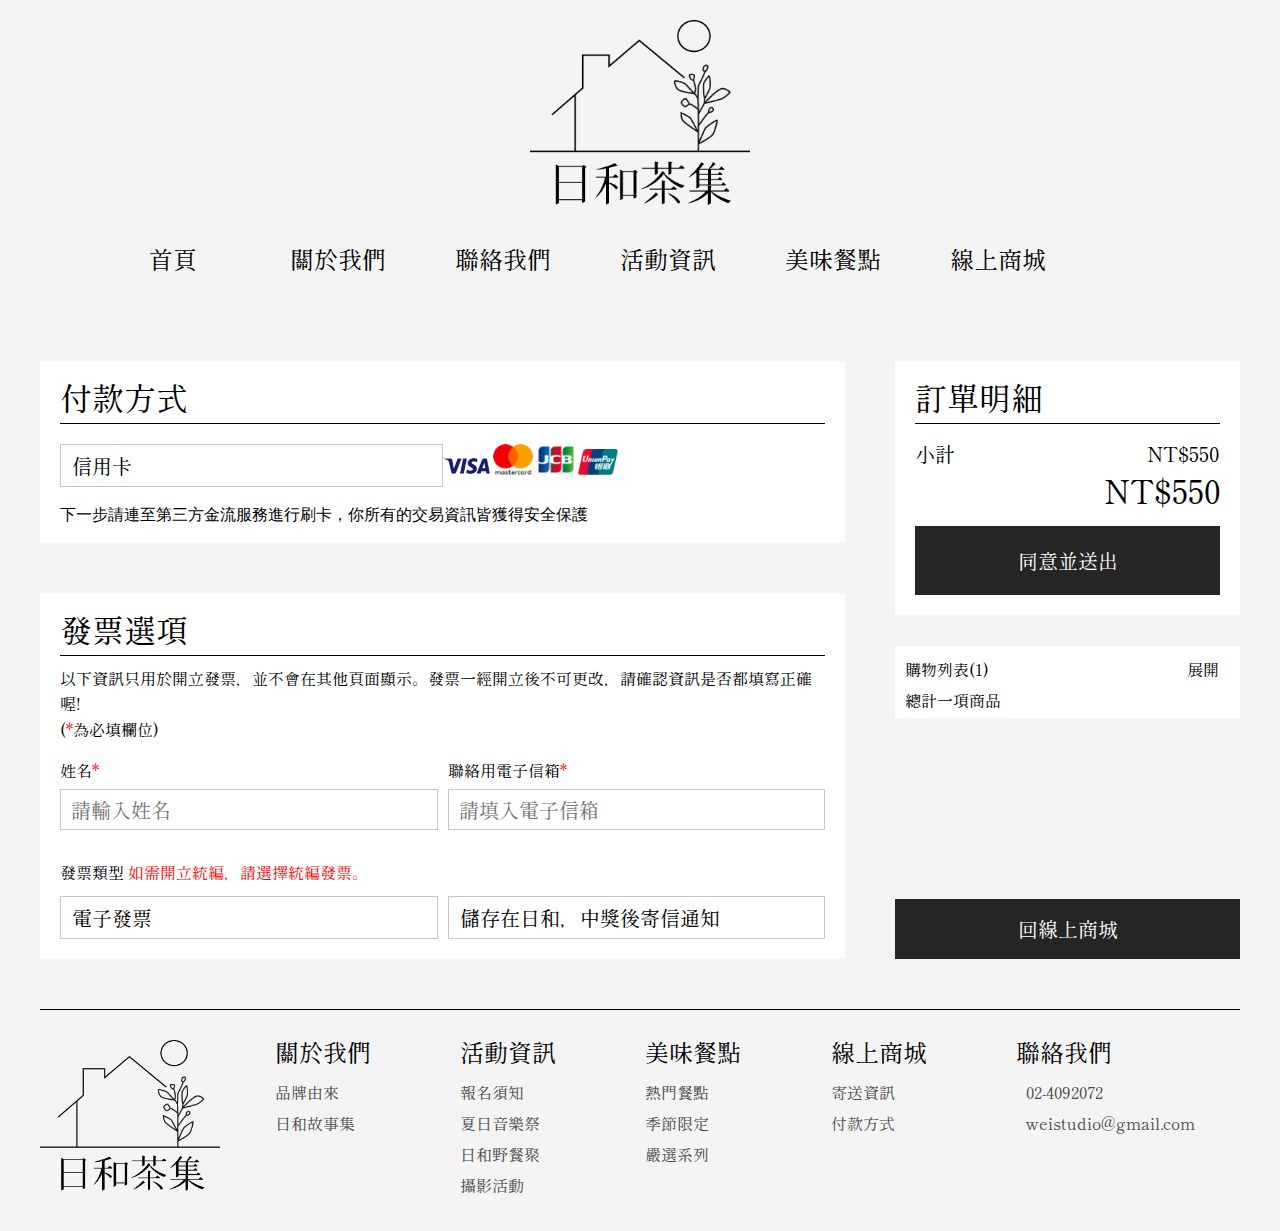
<file: pay.html>
<!DOCTYPE html>
<html lang="en">

<head>
    <meta charset="UTF-8">
    <meta http-equiv="X-UA-Compatible" content="IE=edge">
    <meta name="viewport" content="width=device-width, initial-scale=1.0">
    <title>日和茶集</title>
    <link rel="stylesheet" href="./css/reset.css">

    <link rel="preconnect" href="https://fonts.googleapis.com">
    <link rel="preconnect" href="https://fonts.gstatic.com" crossorigin>
    <link href="https://fonts.googleapis.com/css2?family=Amiri:wght@400;700&display=swap" rel="stylesheet">
    <link href="https://fonts.googleapis.com/css2?family=Amiri&display=swap" rel="stylesheet">

    <link rel="stylesheet" href="./css/nav_footer.css">
    <link rel="stylesheet" href="https://cdnjs.cloudflare.com/ajax/libs/font-awesome/6.3.0/css/all.min.css"
        integrity="sha512-SzlrxWUlpfuzQ+pcUCosxcglQRNAq/DZjVsC0lE40xsADsfeQoEypE+enwcOiGjk/bSuGGKHEyjSoQ1zVisanQ=="
        crossorigin="anonymous" referrerpolicy="no-referrer" />
    <link rel="stylesheet" href="./css/hanamin-master/HanaMin.css">
    <link href="./images/icon.ico" rel="shortcut icon" />


        <!--粗體 明體-->
        <link rel="preconnect" href="https://fonts.googleapis.com">
        <link rel="preconnect" href="https://fonts.gstatic.com" crossorigin>
        <link href="https://fonts.googleapis.com/css2?family=Shippori+Mincho+B1:wght@400;500;600;700;800&display=swap" rel="stylesheet">

    <link rel="stylesheet" href="./css/pay.css">
</head>

<body>
    <div class="bg-color"></div>
    <div class="warp">
        <header>
            <div class="logo">
                <div class="logo-pic">
                    <a href="./index.html"><img src="./images/Logo.png" alt="圖片"></a>
                </div>
                <div class="ham">
                    <div class="hd-icon">
                        <a href="#"><img src="./images/index/icon _instagram_.png" alt=""></a>
                        <a href="./shoppingcar.html"><img src="./images/index/icon _shopping cart_.png" alt=""></a>
                    </div>
                    <div class="hd-line"></div>
                    <!-- <i class="fa-solid fa-bars"></i> -->
                </div>
            </div>
            <div class="phone-slidebar">
                    <ul>
                        <li><a href="./index.html">首頁</a></li>
                        <li><a href="./about.html">關於我們</a></li>
                        <li><a href="./contact.html">聯絡我們</a></li>
                        <li><a href="./eventlist.html">活動資訊</a></li>
                        <li><a href="./food.html">美味餐點</a></li>
                        <li><a href="./productList.html">線上商城</a></li>
                    </ul>
            </div>
            <ul class="des-menu">
                <li><a href="index.html">首頁</a></li>
                <li><a href="about.html">關於我們</a></li>
                <li><a href="contact.html">聯絡我們</a></li>
                <li><a href="eventlist.html">活動資訊</a></li>
                <li><a href="food.html">美味餐點</a></li>
                <li><a href="productList.html">線上商城</a></li>
                <li class="cardslide"><a href="shoppingcar.html"><i class="fa-solid fa-cart-shopping"></i></a></li>
            </ul>
        </header>

        <div class="container">
            <main>
                <div class="main-top">
                    <h4>付款方式</h4>
                    <div class="pay">
                        <div class="btn">
                            <button>
                                <span>信用卡</span>
                                <span class="triangle">
                                    <i class="fa-solid fa-caret-down"></i>
                                </span>
                            </button>
                            <div class="list" style="display: none;">
                                <ul>
                                    <li>
                                        <button>貨到付款</button>
                                    </li>
                                    <li>
                                        <button>貨到付款(宅配)</button>
                                    </li>
                                    <li>
                                        <button>信用卡分期(三期)</button>
                                    </li>
                                    <li>
                                        <button>信用卡分期(六期)</button>
                                    </li>
                                </ul>
                            </div>
                        </div>
                        <div class="card-img">
                            <img src="./images/pay/1.png" alt="">
                            <img src="./images/pay/2.png" alt="">
                            <img src="./images/pay/3.png" alt="">
                            <img src="./images/pay/4.png" alt="">
                        </div>

                    </div>
                    <p>下一步請連至第三方金流服務進行刷卡，你所有的交易資訊皆獲得安全保護</p>
                </div>


                <div class="main-bottom">
                    <h4>發票選項</h4>
                    <p>以下資訊只用於開立發票，並不會在其他頁面顯示。發票一經開立後不可更改，請確認資訊是否都填寫正確喔! <br>(<span class="red">*</span>為必填欄位)</p>
                    <div class="input-top">
                        <div class="name">
                            <label for="name">姓名<span>*</span></label>
                            <br>
                            <input type="text" id="name" placeholder="請輸入姓名">
                        </div>
                        <div class="email">
                            <label for="email">聯絡用電子信箱<span>*</span></label>
                            <br>
                            <input type="text" id="email" placeholder="請填入電子信箱">
                        </div>
                    </div>
                    <div class="input-buttom">
                        <div class="receipt">
                            <p>發票類型 <span>如需開立統編，請選擇統編發票。</span></p>
                            <button>
                                <span>
                                    電子發票
                                </span>
                                <span class="triangle">
                                    <i class="fa-solid fa-caret-down"></i>
                                </span>
                            </button>
                        </div>
                        <div class="save">
                            <button>
                                <span>儲存在日和，中獎後寄信通知</span>
                                <span class="triangle">
                                    <i class="fa-solid fa-caret-down"></i>
                                </span>
                            </button>
                        </div>
                    </div>
                </div>
            </main>
            <aside>
                <div class="aside-top">
                    <h3>訂單明細</h3>
                    <div class="block1">
                        <p class="left">小計</p>
                        <p class="right">NT$550</p>
                    </div>
                    <div class="block2">
                        <p>NT$550</p>
                    </div>
                    <div class="aside-btn">
                        <button>同意並送出</button>
                    </div>
                </div>
                <div class="aside-center">
                    <div class="block3">
                        <p>購物列表(1)</p>
                        <button>
                            <span>
                                <p>展開</p>
                            </span>
                            <span>
                                <i class="fa-solid fa-caret-down"></i>
                            </span>
                        </button>
                    </div>
                    <div class="block4">
                        <p>總計一項商品</p>
                    </div>
                </div>

                <div class="aside-bottom">
                    <a href="./productList.html">回線上商城</a>
                </div>
            </aside>
        </div>

    </div>




    <div class="slideshoppingcar">
        <div class="shop-title">
            <div class="car">
                <p>您的購物車</p>
            </div>
            <div class="delete-icon">
                <a href="#"><img src="./images/index/delete.png" alt=""></a>
            </div>
        </div>
        <div class="product1">

            <div class="shop-content">
                <div class="shop-pic">
                    <img src="./images/shoppingcar/3.png" alt="">
                </div>
                <div class="shop-text">
                    <h3>攝影集</h3>
                    <p>NT$550</p>
                    <a href="#" class="del-link"><i class="fa-regular fa-trash-can"></i></a>
                </div>
            </div>
            <div class="shop-total">
                <div class="num">
                    <div class="left-icon">
                        <i class="fa-solid fa-minus minus-btn"></i>
                    </div>
                    <div class="center-input">
                        <input type="text" value="1" class="numinput" disabled>
                    </div>

                    <div class="right-icon">
                        <i class="fa-solid fa-plus plus-btn"></i>
                    </div>
                </div>
                <div class="shop-price">
                    <p>NT$550</p>
                </div>
            </div>
        </div>
        <div class="product2">
            <div class="shop-content">
                <div class="shop-pic">
                    <img src="./images/shoppingcar/5.png" alt="">
                </div>
                <div class="shop-text">
                    <h3>二手小物</h3>
                    <p>NT$500</p>
                    <a href="#" class="del-link"><i class="fa-regular fa-trash-can"></i></a>
                </div>
            </div>
            <div class="shop-total">
                <div class="num">
                    <div class="left-icon">
                        <i class="fa-solid fa-minus minus-btn"></i>
                    </div>
                    <input type="text" value="1" class="numinput" disabled>
                    <div class="right-icon">
                        <i class="fa-solid fa-plus plus-btn"></i>
                    </div>
                </div>
                <div class="shop-price">
                    <p>NT$550</p>
                </div>
            </div>
        </div>

        <div class="shop-pay">
            <a href="shoppingcar.html">
                <p>結帳</p>
            </a>
        </div>
    </div>

    <footer class="phone-footer">
        <div class="phone-footer-in">
            <div class="footer-flex">
                <div class="footer-pic">
                    <img src="./images/Logo.png" alt="">
                </div>
                <ul class="footer-list">
                    <li>HOURS:8:00-21:00</li>
                    <li>OPEN:Wed / Fri / 2nd&4th Sun</li>
                    <li>ADDRESS:<span>台北市北投區菁山路</span></li>
                    <li>MAIL:weistudio@gmail.com</li>

                </ul>
            </div>
        </div>
    </footer>





    <footer class="des-footer">
        <div class="container">
            <div class="img">
                <a href="#">
                    <img src="./images/Logo.png" alt="">
                </a>
            </div>
            <ul>
                <li>
                    <a href="about.html" class="title">關於我們</a>
                    <a href="about.html" class="inner">品牌由來</a>
                    <a href="about.html" class="inner">日和故事集</a>
                </li>

                <li>
                    <a href="eventlist.html" class="title">活動資訊</a>
                    <a href="eventlist.html" class="inner">報名須知</a>
                    <a href="eventlist.html" class="inner">夏日音樂祭</a>
                    <a href="eventlist.html" class="inner">日和野餐聚</a>
                    <a href="eventlist.html" class="inner">攝影活動</a>
                </li>
                <li>
                    <a href="food.html" class="title">美味餐點</a>
                    <a href="food.html" class="inner">熱門餐點</a>
                    <a href="food.html" class="inner">季節限定</a>
                    <a href="food.html" class="inner">嚴選系列</a>
                </li>
                <li>
                    <a href="productList.html" class="title">線上商城</a>
                    <a href="productList.html" class="inner">寄送資訊</a>
                    <a href="productList.html"class="inner">付款方式</a>
                </li>
                <li>
                    <a href="contact.html" class="title">聯絡我們</a>
                    <a href="contact.html" class="inner"><i class="fa-solid fa-phone"></i>02-4092072</a>
                    <a href="contact.html" class="inner"><i class="fa-solid fa-envelope"></i>weistudio@gmail.com</a>
                </li>

            </ul>
        </div>

    </footer>

        <script src="./js/pay.js"></script>
</body>

</html>
</file>
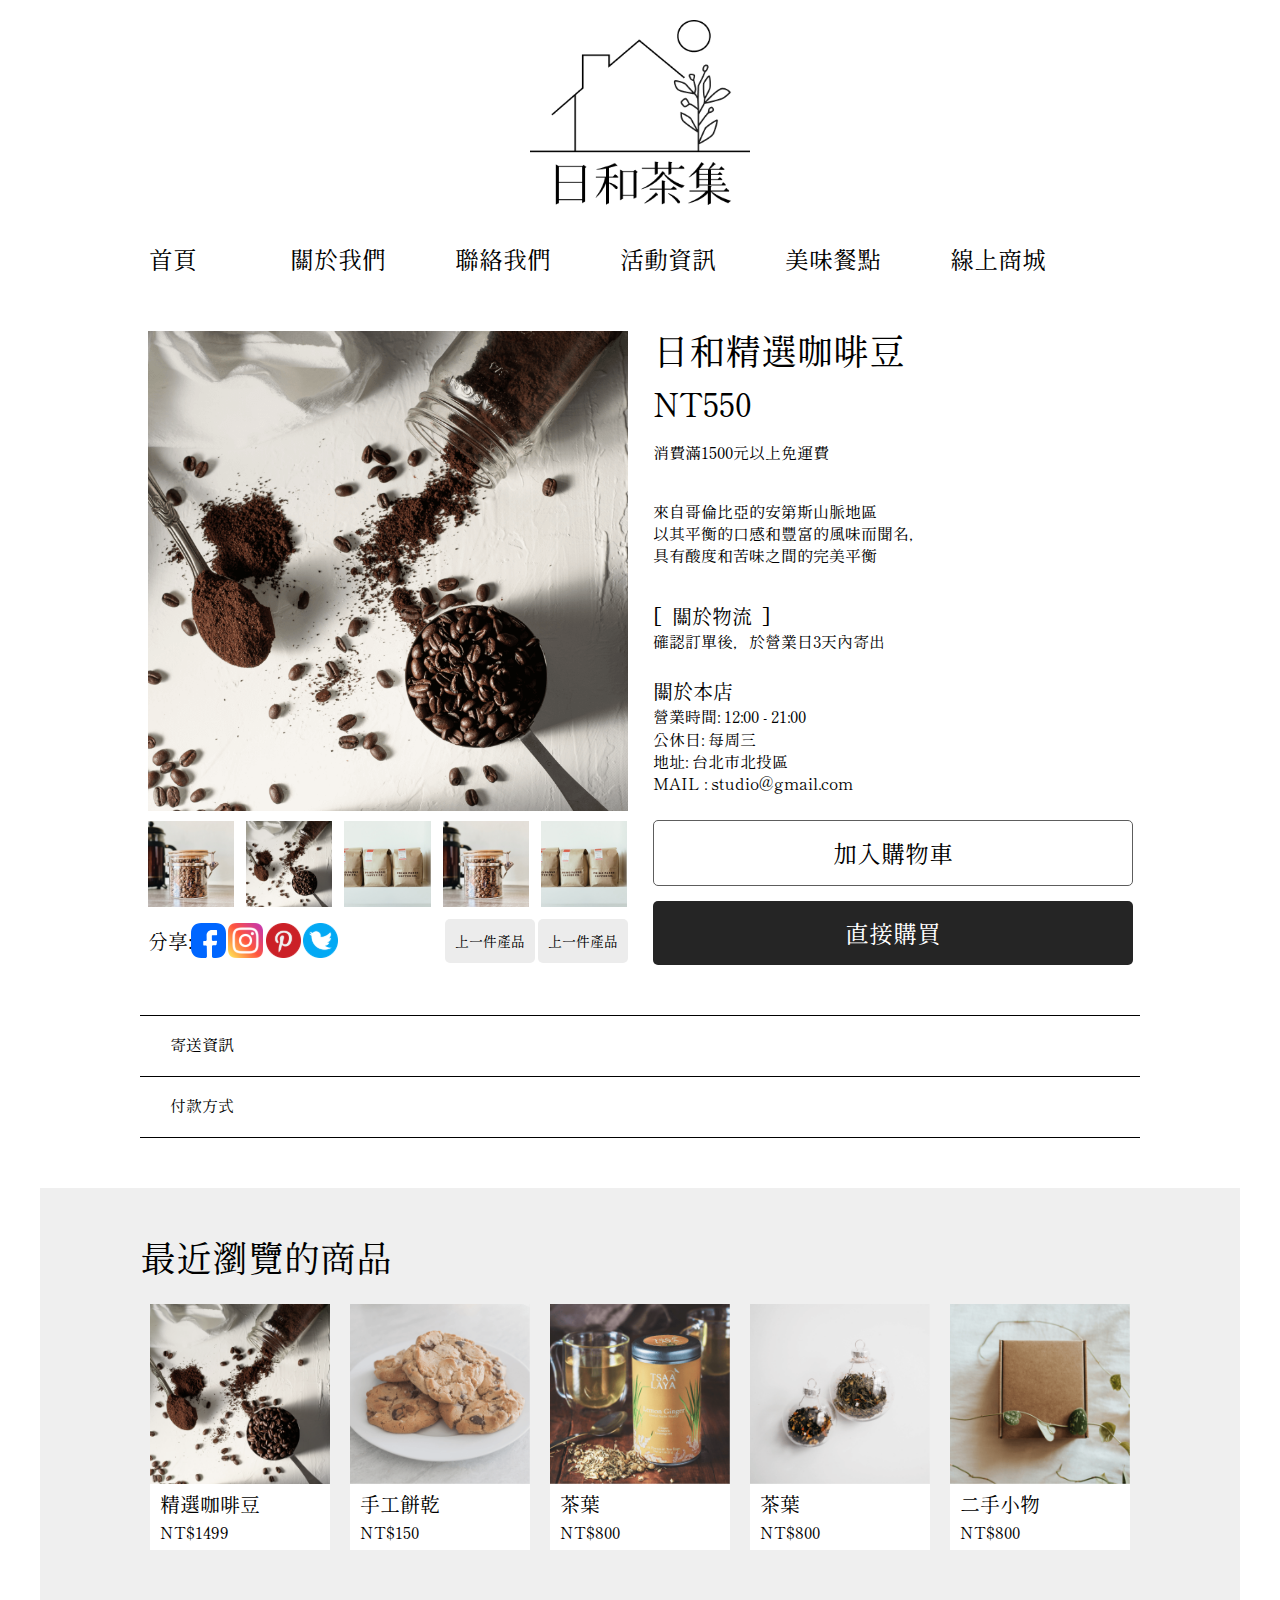
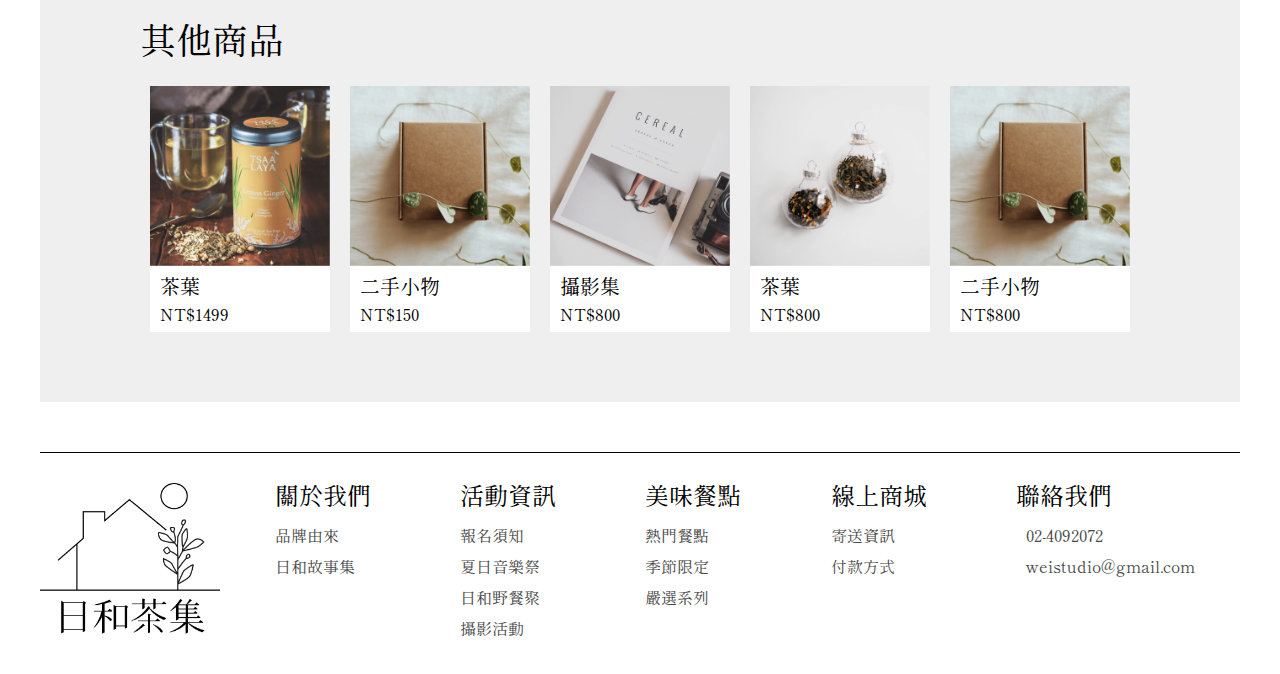
<file: productInner.html>
<!DOCTYPE html>
<html lang="en">

<head>
    <meta charset="UTF-8">
    <meta http-equiv="X-UA-Compatible" content="IE=edge">
    <meta name="viewport" content="width=device-width, initial-scale=1.0">
    <title>日和茶集</title>
    <link rel="stylesheet" href="./css/reset.css">

    <link rel="preconnect" href="https://fonts.googleapis.com">
    <link rel="preconnect" href="https://fonts.gstatic.com" crossorigin>
    <link href="https://fonts.googleapis.com/css2?family=Amiri:wght@400;700&display=swap" rel="stylesheet">
    <link href="https://fonts.googleapis.com/css2?family=Amiri&display=swap" rel="stylesheet">

        <!--粗體 明體-->
        <link rel="preconnect" href="https://fonts.googleapis.com">
        <link rel="preconnect" href="https://fonts.gstatic.com" crossorigin>
        <link href="https://fonts.googleapis.com/css2?family=Shippori+Mincho+B1:wght@400;500;600;700;800&display=swap" rel="stylesheet">

    <link rel="stylesheet" href="./css/nav_footer.css">
    <link rel="stylesheet" href="https://cdnjs.cloudflare.com/ajax/libs/font-awesome/6.3.0/css/all.min.css"
        integrity="sha512-SzlrxWUlpfuzQ+pcUCosxcglQRNAq/DZjVsC0lE40xsADsfeQoEypE+enwcOiGjk/bSuGGKHEyjSoQ1zVisanQ=="
        crossorigin="anonymous" referrerpolicy="no-referrer" />
    <link rel="stylesheet" href="./css/hanamin-master/HanaMin.css">
    <link href="./images/icon.ico" rel="shortcut icon" />
    <link rel="stylesheet" href="./css/productInner.css">
</head>

<body>
    <div class="bg-color"></div>
    <div class="warp">
        <header>
            <div class="logo">
                <div class="logo-pic">
                    <a href="./index.html"><img src="./images/Logo.png" alt="圖片"></a>
                </div>
                <div class="ham">
                    <div class="hd-icon">
                        <a href="#"><img src="./images/index/icon _instagram_.png" alt=""></a>
                        <a href="./shoppingcar.html"><img src="./images/index/icon _shopping cart_.png" alt=""></a>
                    </div>
                    <div class="hd-line"></div>
                    <!-- <i class="fa-solid fa-bars"></i> -->
                </div>
            </div>
            <div class="phone-slidebar">
                    <ul>
                        <li><a href="./index.html">首頁</a></li>
                        <li><a href="./about.html">關於我們</a></li>
                        <li><a href="./contact.html">聯絡我們</a></li>
                        <li><a href="./eventlist.html">活動資訊</a></li>
                        <li><a href="./food.html">美味餐點</a></li>
                        <li><a href="./productList.html">線上商城</a></li>
                    </ul>
            </div>
            <ul class="des-menu">
                <li><a href="index.html">首頁</a></li>
                <li><a href="about.html">關於我們</a></li>
                <li><a href="contact.html">聯絡我們</a></li>
                <li><a href="eventlist.html">活動資訊</a></li>
                <li><a href="food.html">美味餐點</a></li>
                <li><a href="productList.html">線上商城</a></li>
                <li class="cardslide"><a href="shoppingcar.html"><i class="fa-solid fa-cart-shopping"></i></a></li>
            </ul>
        </header>

        <article>
            <section class="sec1">
                <div class="sec1-left">
                    <div class="big-product">
                        <img src="./images/productinner/8.png" alt="">
                    </div>
                    <div class="small-product">
                        <a href="#"><img src="./images/productinner/11.png" alt=""></a>
                        <a href="#"><img src="./images/productinner/9.png" alt=""></a>
                        <a href="#"><img src="./images/productinner/10.png" alt=""></a>
                        <a href="#"><img src="./images/productinner/11.png" alt=""></a>
                        <a href="#"><img src="./images/productinner/10.png" alt=""></a>
                    </div>

                    <div class="bar">
                        <div class="bar-left">
                            <div class="share">
                                <p>分享:</p>
                            </div>
                            <div class="icon-link">
                                <a href="#">
                                    <img src="./images/productinner/fb.svg" alt="">
                                </a>
                                <a href="#">
                                    <img src="./images/productinner/ig.svg" alt="">
                                </a>
                                <a href="#">
                                    <img src="./images/productinner/pinterest.svg" alt="">
                                </a>
                                <a href="#">
                                    <img src="./images/productinner/twitter.svg" alt="">
                                </a>
                            </div>

                        </div>

                        <div class="bar-right">
                            <a href="#"><i class="fa-solid fa-arrow-left"></i>上一件產品</a>
                            <a href="#">上一件產品<i class="fa-solid fa-arrow-right"></i></a>
                        </div>
                    </div>

                </div>


                <div class="sec1-right">
                    <div class="title">
                        <h3>日和精選咖啡豆</h3>
                        <h4><span>NT</span>550</h4>
                    </div>

                    <div class="text1">
                        <p>消費滿1500元以上免運費</p>
                    </div>

                    <div class="text2">
                        <p class="des-text2">
                            來自哥倫比亞的安第斯山脈地區<br>
                            以其平衡的口感和豐富的風味而聞名，<br>
                            具有酸度和苦味之間的完美平衡
                        </p>
                        <p class="phone-text2">
                            來自哥倫比亞的安第斯山脈地區
                            以其平衡的口感和豐富的風味而聞名，具有酸度和苦味之間的完美平衡。
                        </p>
                    </div>

                    <div class="text3">
                        <h4>[<span>關於物流</span>]</h4>
                        <p>確認訂單後，於營業日3天內寄出</p>
                    </div>

                    <div class="text4">
                        <h4>關於本店</h4>
                        <p>
                            營業時間: 12:00 - 21:00 <br>
                            公休日: 每周三<br>
                            地址: 台北市北投區<br>
                            MAIL : studio@gmail.com <br>
                        </p>
                    </div>

                    <div class="link">
                        <a href="#">加入購物車</a>
                    </div>
                    <div class="link2">
                        <a href="./pay.html">直接購買</a>
                    </div>
                </div>
            </section>

            <section class="sec2">
                <div class="sec2-top">
                    <a href="#">
                        <i class="fa-solid fa-truck"></i>寄送資訊
                    </a>
                    <a href="#" class="right">
                        <i class="fa-solid fa-chevron-right"></i>
                    </a>
                </div>
                <div class="sec2-bottom">
                    <a href="#">
                        <i class="fa-solid fa-sack-dollar"></i>付款方式
                    </a>
                    <a href="#" class="right">
                        <i class="fa-solid fa-chevron-right"></i>
                    </a>
                </div>
            </section>

            <section class="sec3">
                <div class="sec3-warp">
                    <div class="sec3-top">
                        <h3>最近瀏覽的商品</h3>
                        <ul>
                            <li>
                                <a href="#">
                                    <img src="./images/productinner/12.png" alt="">
                                    <div class="text-content">
                                        <h4>精選咖啡豆</h4>
                                        <p>NT$1499</p>
                                    </div>
                                </a>
                            </li>
                            <li>
                                <a href="#">
                                    <img src="./images/productinner/1.png" alt="">
                                    <div class="text-content">
                                        <h4>手工餅乾</h4>
                                        <p>NT$150</p>
                                    </div>
                                </a>
                            </li>
                            <li>
                                <a href="#">
                                    <img src="./images/productinner/7.png" alt="">
                                    <div class="text-content">
                                        <h4>茶葉</h4>
                                        <p>NT$800</p>
                                    </div>
                                </a>
                            </li>
                            <li>
                                <a href="#">
                                    <img src="./images/productinner/2.png" alt="">
                                    <div class="text-content">
                                        <h4>茶葉</h4>
                                        <p>NT$800</p>
                                    </div>
                                </a>
                            </li>
                            <li>
                                <a href="#">
                                    <img src="./images/productinner/5.png" alt="">
                                    <div class="text-content">
                                        <h4>二手小物</h4>
                                        <p>NT$800</p>
                                    </div>
                                </a>
                            </li>
                        </ul>
                    </div>
                    <div class="sec3-bottom">
                        <h3>其他商品</h3>
                        <ul>
                            <li>
                                <a href="#">
                                    <img src="./images/productinner/7.png" alt="">
                                    <div class="text-content">
                                        <h4>茶葉</h4>
                                        <p>NT$1499</p>
                                    </div>
                                </a>
                            </li>
                            <li>
                                <a href="#">
                                    <img src="./images/productinner/5.png" alt="">
                                    <div class="text-content">
                                        <h4>二手小物</h4>
                                        <p>NT$150</p>
                                    </div>
                                </a>
                            </li>
                            <li>
                                <a href="#">
                                    <img src="./images/productinner/3.png" alt="">
                                    <div class="text-content">
                                        <h4>攝影集</h4>
                                        <p>NT$800</p>
                                    </div>
                                </a>
                            </li>
                            <li>
                                <a href="#">
                                    <img src="./images/productinner/2.png" alt="">
                                    <div class="text-content">
                                        <h4>茶葉</h4>
                                        <p>NT$800</p>
                                    </div>
                                </a>
                            </li>
                            <li>
                                <a href="#">
                                    <img src="./images/productinner/5.png" alt="">
                                    <div class="text-content">
                                        <h4>二手小物</h4>
                                        <p>NT$800</p>
                                    </div>
                                </a>
                            </li>
                        </ul>
                    </div>
                </div>
            </section>
        </article>


    </div>

    <div class="slideshoppingcar">
        <div class="shop-title">
            <div class="car">
                <p>您的購物車</p>
            </div>
            <div class="delete-icon">
                <a href="#"><img src="./images/index/delete.png" alt=""></a>
            </div>
        </div>
        <div class="product1">

            <div class="shop-content">
                <div class="shop-pic">
                    <img src="./images/shoppingcar/3.png" alt="">
                </div>
                <div class="shop-text">
                    <h3>攝影集</h3>
                    <p>NT$550</p>
                    <a href="#" class="del-link"><i class="fa-regular fa-trash-can"></i></a>
                </div>
            </div>
            <div class="shop-total">
                <div class="num">
                    <div class="left-icon">
                        <i class="fa-solid fa-minus minus-btn"></i>
                    </div>
                    <div class="center-input">
                        <input type="text" value="1" class="numinput" disabled>
                    </div>

                    <div class="right-icon">
                        <i class="fa-solid fa-plus plus-btn"></i>
                    </div>
                </div>
                <div class="shop-price">
                    <p>NT$550</p>
                </div>
            </div>
        </div>
        <div class="product2">
            <div class="shop-content">
                <div class="shop-pic">
                    <img src="./images/shoppingcar/5.png" alt="">
                </div>
                <div class="shop-text">
                    <h3>二手小物</h3>
                    <p>NT$500</p>
                    <a href="#" class="del-link"><i class="fa-regular fa-trash-can"></i></a>
                </div>
            </div>
            <div class="shop-total">
                <div class="num">
                    <div class="left-icon">
                        <i class="fa-solid fa-minus minus-btn"></i>
                    </div>
                    <input type="text" value="1" class="numinput" disabled>
                    <div class="right-icon">
                        <i class="fa-solid fa-plus plus-btn"></i>
                    </div>
                </div>
                <div class="shop-price">
                    <p>NT$550</p>
                </div>
            </div>
        </div>

        <div class="shop-pay">
            <a href="shoppingcar.html">
                <p>結帳</p>
            </a>
        </div>
    </div>


    <footer class="phone-footer">
        <div class="phone-footer-in">
            <div class="footer-flex">
                <div class="footer-pic">
                    <img src="./images/Logo.png" alt="">
                </div>
                <ul class="footer-list">
                    <li>HOURS:8:00-21:00</li>
                    <li>OPEN:Wed / Fri / 2nd&4th Sun</li>
                    <li>ADDRESS:<span>台北市北投區菁山路</span></li>
                    <li>MAIL:weistudio@gmail.com</li>

                </ul>
            </div>
        </div>
    </footer>

    <footer class="des-footer">
        <div class="container">
            <div class="img">
                <a href="#">
                    <img src="./images/Logo.png" alt="">
                </a>
            </div>
            <ul>
                <li>
                    <a href="about.html" class="title">關於我們</a>
                    <a href="about.html" class="inner">品牌由來</a>
                    <a href="about.html" class="inner">日和故事集</a>
                </li>

                <li>
                    <a href="eventlist.html" class="title">活動資訊</a>
                    <a href="eventlist.html" class="inner">報名須知</a>
                    <a href="eventlist.html" class="inner">夏日音樂祭</a>
                    <a href="eventlist.html" class="inner">日和野餐聚</a>
                    <a href="eventlist.html" class="inner">攝影活動</a>
                </li>
                <li>
                    <a href="food.html" class="title">美味餐點</a>
                    <a href="food.html" class="inner">熱門餐點</a>
                    <a href="food.html" class="inner">季節限定</a>
                    <a href="food.html" class="inner">嚴選系列</a>
                </li>
                <li>
                    <a href="productList.html" class="title">線上商城</a>
                    <a href="productList.html" class="inner">寄送資訊</a>
                    <a href="productList.html" class="inner">付款方式</a>
                </li>
                <li>
                    <a href="contact.html" class="title">聯絡我們</a>
                    <a href="contact.html" class="inner"><i class="fa-solid fa-phone"></i>02-4092072</a>
                    <a href="contact.html" class="inner"><i class="fa-solid fa-envelope"></i>weistudio@gmail.com</a>
                </li>

            </ul>
        </div>

    </footer>
    <script src="./js/productInner.js"></script>
</body>

</html>
</file>
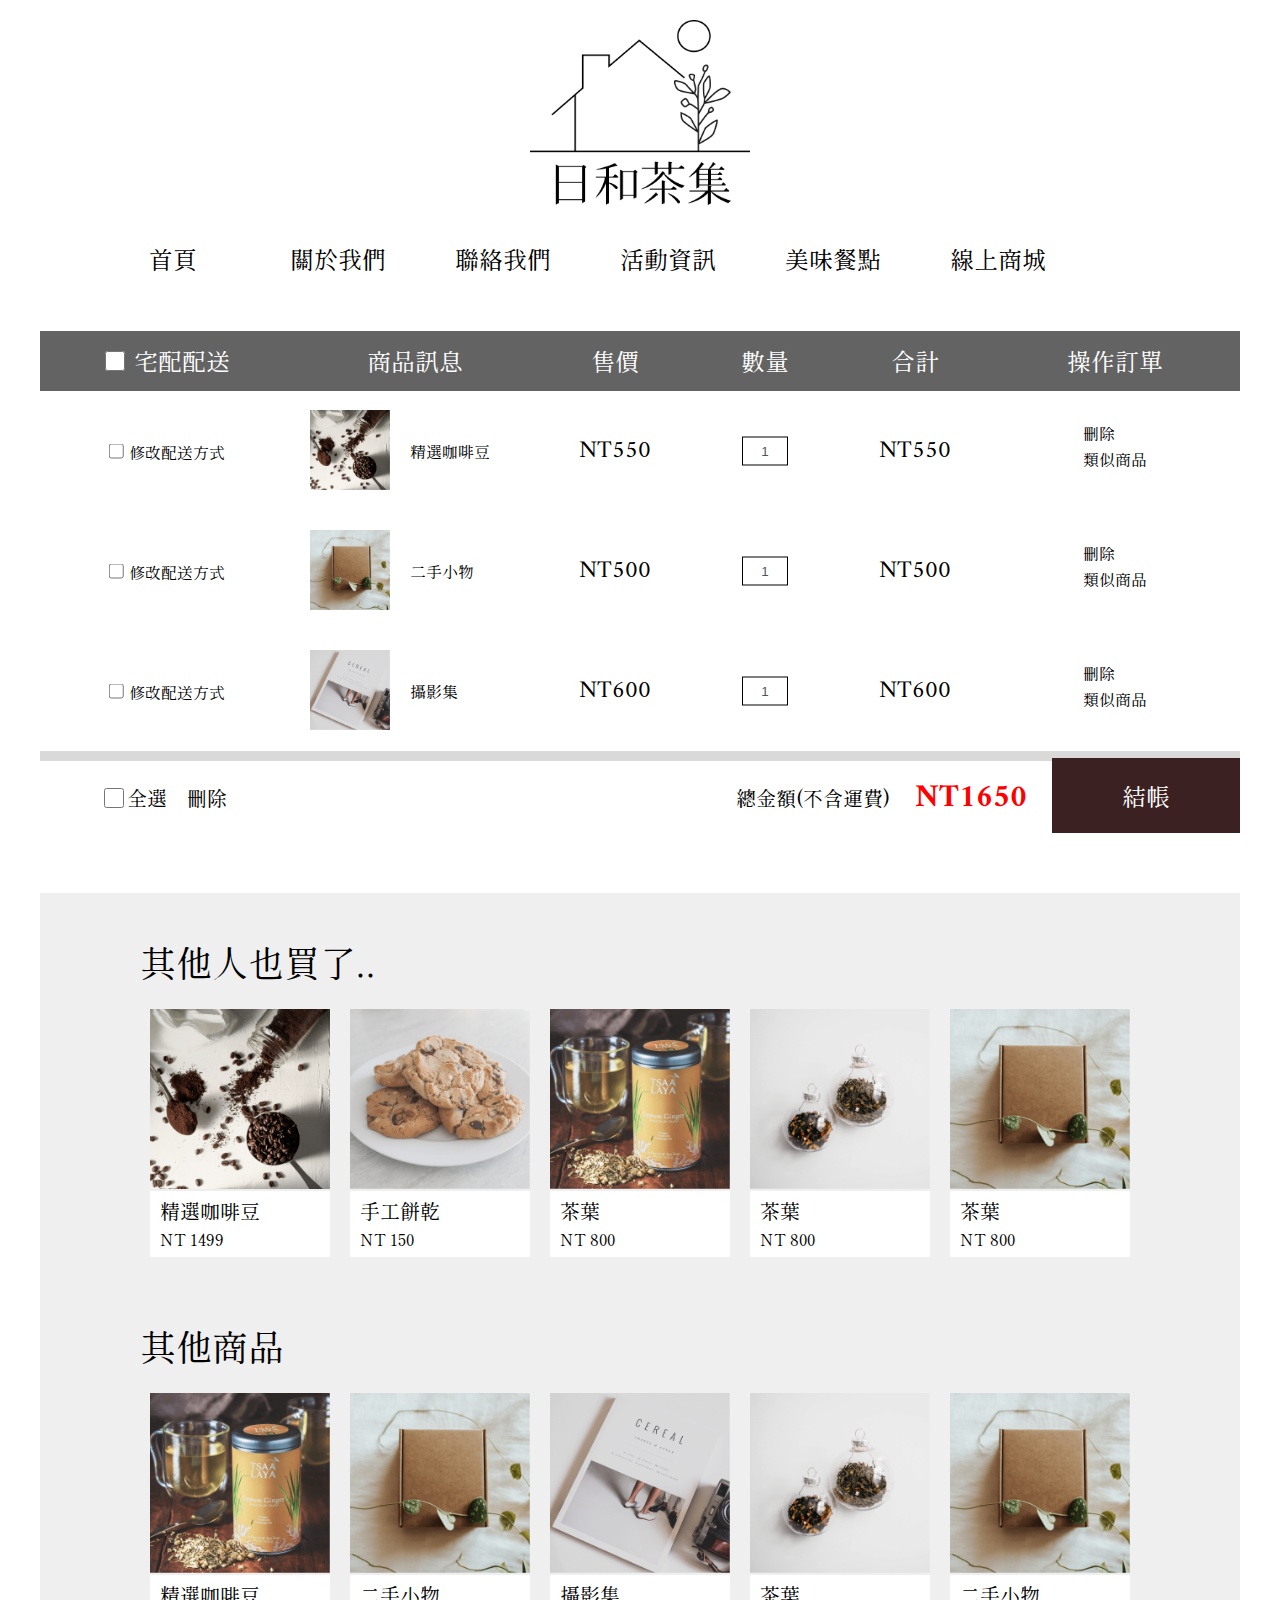
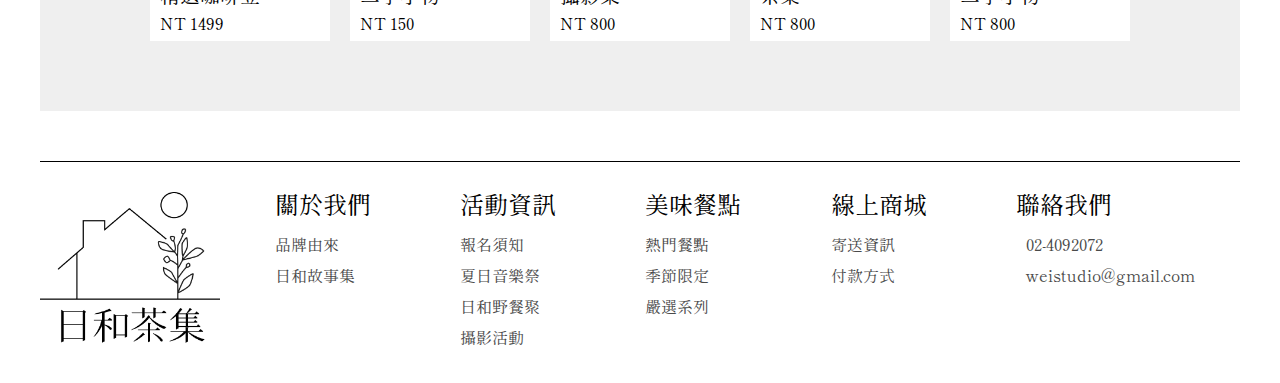
<file: shoppingcar.html>
<!DOCTYPE html>
<html lang="en">

<head>
    <meta charset="UTF-8">
    <meta http-equiv="X-UA-Compatible" content="IE=edge">
    <meta name="viewport" content="width=device-width, initial-scale=1.0">
    <title>日和茶集</title>

    <link rel="stylesheet" href="./css/reset.css">



    <!-- 字體-->
    <link rel="preconnect" href="https://fonts.googleapis.com">
    <link rel="preconnect" href="https://fonts.gstatic.com" crossorigin>
    <link href="https://fonts.googleapis.com/css2?family=Amiri:wght@400;700&display=swap" rel="stylesheet">
    <link href="https://fonts.googleapis.com/css2?family=Amiri&display=swap" rel="stylesheet">

        <!--粗體 明體-->
        <link rel="preconnect" href="https://fonts.googleapis.com">
        <link rel="preconnect" href="https://fonts.gstatic.com" crossorigin>
        <link href="https://fonts.googleapis.com/css2?family=Shippori+Mincho+B1:wght@400;500;600;700;800&display=swap" rel="stylesheet">

    <link rel="stylesheet" href="https://cdnjs.cloudflare.com/ajax/libs/font-awesome/6.3.0/css/all.min.css"
        integrity="sha512-SzlrxWUlpfuzQ+pcUCosxcglQRNAq/DZjVsC0lE40xsADsfeQoEypE+enwcOiGjk/bSuGGKHEyjSoQ1zVisanQ=="
        crossorigin="anonymous" referrerpolicy="no-referrer" />

    <link rel="stylesheet" href="./css/nav_footer.css">
    <link rel="stylesheet" href="https://cdnjs.cloudflare.com/ajax/libs/font-awesome/6.3.0/css/all.min.css"
        integrity="sha512-SzlrxWUlpfuzQ+pcUCosxcglQRNAq/DZjVsC0lE40xsADsfeQoEypE+enwcOiGjk/bSuGGKHEyjSoQ1zVisanQ=="
        crossorigin="anonymous" referrerpolicy="no-referrer" />
    <link rel="stylesheet" href="./css/hanamin-master/HanaMin.css">
    <link href="./images/icon.ico" rel="shortcut icon" />


    <link rel="stylesheet" href="./css/shoppingcar.css">
</head>

<body>
    <div class="bg-color"></div>
    <div class="warp">
        <header>
            <div class="logo">
                <div class="logo-pic">
                    <a href="./index.html"><img src="./images/Logo.png" alt="圖片"></a>
                </div>
                <div class="ham">
                    <div class="hd-icon">
                        <a href="#"><img src="./images/index/icon _instagram_.png" alt=""></a>
                        <a href="./shoppingcar.html"><img src="./images/index/icon _shopping cart_.png" alt=""></a>
                    </div>
                    <div class="hd-line"></div>
                    <!-- <i class="fa-solid fa-bars"></i> -->
                </div>
            </div>
            <div class="phone-slidebar">
                    <ul>
                        <li><a href="./index.html">首頁</a></li>
                        <li><a href="./about.html">關於我們</a></li>
                        <li><a href="./contact.html">聯絡我們</a></li>
                        <li><a href="./eventlist.html">活動資訊</a></li>
                        <li><a href="./food.html">美味餐點</a></li>
                        <li><a href="./productList.html">線上商城</a></li>
                    </ul>
            </div>
            <ul class="des-menu">
                <li><a href="index.html">首頁</a></li>
                <li><a href="about.html">關於我們</a></li>
                <li><a href="contact.html">聯絡我們</a></li>
                <li><a href="eventlist.html">活動資訊</a></li>
                <li><a href="food.html">美味餐點</a></li>
                <li><a href="productList.html">線上商城</a></li>
                <li class="cardslide"><a href="shoppingcar.html"><i class="fa-solid fa-cart-shopping"></i></a></li>
            </ul>
        </header>

        <article>
            <table class="shoppingcar">
                <thead>
                    <tr>
                        <th width="250">
                            <input type="checkbox" id="check" name="check">
                            <span>宅配配送</span>
                        </th>
                        <th width="250">
                            <p>商品訊息</p>
                        </th>
                        <th width="150">
                            <p>售價</p>
                        </th>
                        <th width="150">
                            <p>數量</p>
                        </th>
                        <th width="150">
                            <p>合計</p>
                        </th>
                        <th width="250">
                            <p>操作訂單</p>
                        </th>
                    </tr>
                </thead>

                <tbody>
                    <tr class="cartList">
                        <td>
                            <div class="block1">
                                <input type="checkbox">
                                <span>修改配送方式</span>
                            </div>
                        </td>
                        <td>
                            <div class="block2">
                                <a href="#"><img src="./images/shoppingcar/6.png" alt=""></a>
                                <p>精選咖啡豆</p>
                            </div>
                        </td>
                        <td>
                            <div class="block3">
                                <p>NT<span class="price">550</span></p>
                            </div>
                        </td>
                        <td>
                            <div class="block4">
                                <i class="fa-solid fa-minus minus-btn"></i>
                                <input type="text" value="1" class="numinput" disabled>
                                <i class="fa-solid fa-plus plus-btn"></i>
                            </div>
                        </td>
                        <td>
                            <div class="block5">
                                <span class="totalpay">NT550</span>
                            </div>
                        </td>
                        <td>
                            <div class="block6">
                                <p>刪除</p>
                                <p>類似商品</p>
                            </div>
                        </td>
                    </tr>


                    <tr class="cartList">
                        <td>
                            <div class="block1">
                                <input type="checkbox">
                                <span>修改配送方式</span>
                            </div>
                        </td>
                        <td>
                            <div class="block2">
                                <a href="#"><img src="./images/shoppingcar/5.png" alt=""></a>
                                <p>二手小物</p>
                            </div>
                        </td>
                        <td>
                            <div class="block3">
                                <p>NT<span class="price">500</span></p>
                            </div>
                        </td>
                        <td>
                            <div class="block4">
                                <i class="fa-solid fa-minus minus-btn"></i>
                                <input type="text" value="1" class="numinput" disabled>
                                <i class="fa-solid fa-plus plus-btn"></i>
                            </div>
                        </td>
                        <td>
                            <div class="block5">
                                <span class="totalpay">NT500</span>
                            </div>
                        </td>
                        <td>
                            <div class="block6">
                                <p>刪除</p>
                                <p>類似商品</p>
                            </div>
                        </td>
                    </tr>


                    <tr class="cartList">
                        <td>
                            <div class="block1">
                                <input type="checkbox">
                                <span>修改配送方式</span>
                            </div>
                        </td>
                        <td>
                            <div class="block2">
                                <a href="#"><img src="./images/shoppingcar/3.png" alt=""></a>
                                <p>攝影集</p>
                            </div>
                        </td>
                        <td>
                            <div class="block3">
                                <p>NT<span class="price">600</span></p>
                            </div>
                        </td>
                        <td>
                            <div class="block4">
                                <i class="fa-solid fa-minus minus-btn"></i>
                                <input type="text" value="1" class="numinput" disabled>
                                <i class="fa-solid fa-plus plus-btn"></i>
                            </div>
                        </td>
                        <td>
                            <div class="block5">
                                <span class="totalpay">NT600</span>
                            </div>
                        </td>
                        <td>
                            <div class="block6">
                                <p>刪除</p>
                                <p>類似商品</p>
                            </div>
                        </td>
                    </tr>

                    <tr class="bar">
                        <td colspan="6"></td>
                    </tr>
                </tbody>
            </table>




            <div class="top-block"></div>
            
            <section class="phone-shoppingcar-title">
                <div class="shoppingcar-title-left">
                    <p class="left">購物車(3)</p>
                </div>
                <div class="shoppingcar-title-right">
                    <p class="right">編輯</p>
                </div>
            </section>

            <section class="phone-shoppingcar">
                <div class="phone-shoppingcar-inner">
                    <div class="inner-title">
                        <input type="checkbox">
                        <h3>宅配配送</h3>
                    </div>
                    <div class="product">
                        <div class="product-block1">
                            <input type="checkbox">
                            <h3>修改配送方式</h3>
                        </div>

                        <div class="product-content">
                            <div class="product-content-pic">
                                <img src="./images/productinner/12.png" alt="">
                            </div>

                            <div class="product-content-text">
                                <a href="./productInner.html"><h3>精選咖啡豆</h3></a>

                                <div class="type-content">
                                    <p>甘甜的淡香，低調而優雅</p>
                                </div>

                                <div class="product-money">
                                    <p>NT$550</p>
                                </div>
                                <div class="product-num">
                                    <div class="phone-num">
                                        <div>
                                            <i class="fa-solid fa-minus minus-btn"></i>
                                        </div>
    

                                        <input type="text" value="1">


                                        <div>
                                            <i class="fa-solid fa-plus plus-btn"></i>
                                        </div>
                                        
                                    </div>


                                    <div class="phone-del">
                                        <p>刪除</p>
                                    </div>
                                </div>
                            </div>
                        </div>
                    </div>



                    <div class="product">
                        <div class="product-block1">
                            <input type="checkbox">
                            <h3>修改配送方式</h3>
                        </div>

                        <div class="product-content">
                            <div class="product-content-pic">
                                <img src="./images/productinner/3.png" alt="">
                            </div>

                            <div class="product-content-text">
                                <a href="./productInner.html"><h3>攝影集</h3></a>

                                <div class="type-content1">
                                    <p>紀錄各種活動的精采瞬間</p>
                                </div>

                                <div class="product-money">
                                    <p>NT$600</p>
                                </div>
                                <div class="product-num">
                                    <div class="phone-num">
                                        <div>
                                            <i class="fa-solid fa-minus minus-btn"></i>
                                        </div>
    

                                        <input type="text" value="1">


                                        <div>
                                            <i class="fa-solid fa-plus plus-btn"></i>
                                        </div>
                                        
                                    </div>


                                    <div class="phone-del">
                                        <p>刪除</p>
                                    </div>
                                </div>
                            </div>
                        </div>
                    </div>


                    <div class="product" style="border: none;">
                        <div class="product-block1">
                            <input type="checkbox">
                            <h3>修改配送方式</h3>
                        </div>

                        <div class="product-content">
                            <div class="product-content-pic">
                                <img src="./images/productinner/5.png" alt="">
                            </div>

                            <div class="product-content-text">
                                <a href="./productInner.html"><h3>二手小物</h3></a>

                                <div class="type-content">
                                    <p>充滿驚喜的二手小物</p>
                                </div>

                                <div class="product-money">
                                    <p>NT$500</p>
                                </div>
                                <div class="product-num">
                                    <div class="phone-num">
                                        <div>
                                            <i class="fa-solid fa-minus minus-btn"></i>
                                        </div>
    

                                        <input type="text" value="1">


                                        <div>
                                            <i class="fa-solid fa-plus plus-btn"></i>
                                        </div>
                                        
                                    </div>


                                    <div class="phone-del">
                                        <p>刪除</p>
                                    </div>
                                </div>
                            </div>
                        </div>
                    </div>
                </div>
            </section>


            <section class="phone-sec3">
                <div class="phone-sec3-title">
                    <h3>其他人也買了</h3>
                </div>
                <div class="product-warp">
                    <div class="productlist">
                        <div class="product-pic">
                            <img src="./images/productlist/6.png" alt="">
                        </div>
                        <div class="productlist-content">
                            <h3>精選咖啡豆</h3>
                            <p>NT$550</p>
                        </div>
                    </div>
                    <div class="productlist">
                        <div class="product-pic">
                            <img src="./images/productlist/2.png" alt="">
                        </div>
                        <div class="productlist-content">
                            <h3>茶葉</h3>
                            <p>NT$600</p>
                        </div>
                    </div>
                    <div class="productlist">
                        <div class="product-pic">
                            <img src="./images/productlist/3.png" alt="">
                        </div>
                        <div class="productlist-content">
                            <h3>攝影集</h3>
                            <p>NT$600</p>
                        </div>
                    </div>
                    <div class="productlist">
                        <div class="product-pic">
                            <img src="./images/productlist/4.png" alt="">
                        </div>
                        <div class="productlist-content">
                            <h3>茶葉</h3>
                            <p>NT$450</p>
                        </div>
                    </div>
                    <div class="productlist">
                        <div class="product-pic">
                            <img src="./images/productlist/5.png" alt="">
                        </div>
                        <div class="productlist-content">
                            <h3>二手小物</h3>
                            <p>NT$600</p>
                        </div>
                    </div>
                </div>
            </section>










            <section class="sec-block">
                <div class="sec-left">
                    <input type="checkbox">
                    <span class="text1">全選</span>
                    <a href="#"><span class="text2">刪除</span></a>
                </div>
                <div class="sec-right">

                    <span>總金額(不含運費)</span>
                    <span class="total">NT1650</span>
                    <a href="./pay.html">結帳</a>
                </div>
            </section>

            <section class="sec3">
                <div class="sec3-warp">
                    <div class="sec3-top">
                        <h3>其他人也買了..</h3>
                        <ul>
                            <li>
                                <a href="#">
                                    <img src="./images/productinner/12.png" alt="">
                                    <div class="text-content">
                                        <h4>精選咖啡豆</h4>
                                        <p>NT 1499</p>
                                    </div>
                                </a>
                            </li>
                            <li>
                                <a href="#">
                                    <img src="./images/productinner/1.png" alt="">
                                    <div class="text-content">
                                        <h4>手工餅乾</h4>
                                        <p>NT 150</p>
                                    </div>
                                </a>
                            </li>
                            <li>
                                <a href="#">
                                    <img src="./images/productinner/7.png" alt="">
                                    <div class="text-content">
                                        <h4>茶葉</h4>
                                        <p>NT 800</p>
                                    </div>
                                </a>
                            </li>
                            <li>
                                <a href="#">
                                    <img src="./images/productinner/2.png" alt="">
                                    <div class="text-content">
                                        <h4>茶葉</h4>
                                        <p>NT 800</p>
                                    </div>
                                </a>
                            </li>
                            <li>
                                <a href="#">
                                    <img src="./images/productinner/5.png" alt="">
                                    <div class="text-content">
                                        <h4>茶葉</h4>
                                        <p>NT 800</p>
                                    </div>
                                </a>
                            </li>
                        </ul>
                    </div>
                    <div class="sec3-bottom">
                        <h3>其他商品</h3>
                        <ul>
                            <li>
                                <a href="#">
                                    <img src="./images/productinner/7.png" alt="">
                                    <div class="text-content">
                                        <h4>精選咖啡豆</h4>
                                        <p>NT 1499</p>
                                    </div>
                                </a>
                            </li>
                            <li>
                                <a href="#">
                                    <img src="./images/productinner/5.png" alt="">
                                    <div class="text-content">
                                        <h4>二手小物</h4>
                                        <p>NT 150</p>
                                    </div>
                                </a>
                            </li>
                            <li>
                                <a href="#">
                                    <img src="./images/productinner/3.png" alt="">
                                    <div class="text-content">
                                        <h4>攝影集</h4>
                                        <p>NT 800</p>
                                    </div>
                                </a>
                            </li>
                            <li>
                                <a href="#">
                                    <img src="./images/productinner/2.png" alt="">
                                    <div class="text-content">
                                        <h4>茶葉</h4>
                                        <p>NT 800</p>
                                    </div>
                                </a>
                            </li>
                            <li>
                                <a href="#">
                                    <img src="./images/productinner/5.png" alt="">
                                    <div class="text-content">
                                        <h4>二手小物</h4>
                                        <p>NT 800</p>
                                    </div>
                                </a>
                            </li>
                        </ul>
                    </div>
                </div>
            </section>
        </article>

    </div>


    <div class="slideshoppingcar">
        <div class="shop-title">
            <div class="car">
                <p>您的購物車</p>
            </div>
            <div class="delete-icon">
                <a href="#"><img src="./images/index/delete.png" alt=""></a>
            </div>
        </div>
        <div class="product1">

            <div class="shop-content">
                <div class="shop-pic">
                    <img src="./images/shoppingcar/3.png" alt="">
                </div>
                <div class="shop-text">
                    <h3>攝影集</h3>
                    <p>NT$550</p>
                    <a href="#" class="del-link"><i class="fa-regular fa-trash-can"></i></a>
                </div>
            </div>
            <div class="shop-total">
                <div class="num">
                    <div class="left-icon">
                        <i class="fa-solid fa-minus minus-btn"></i>
                    </div>
                    <div class="center-input">
                        <input type="text" value="1" class="numinput" disabled>
                    </div>

                    <div class="right-icon">
                        <i class="fa-solid fa-plus plus-btn"></i>
                    </div>
                </div>
                <div class="shop-price">
                    <p>NT$550</p>
                </div>
            </div>
        </div>
        <div class="product2">
            <div class="shop-content">
                <div class="shop-pic">
                    <img src="./images/shoppingcar/5.png" alt="">
                </div>
                <div class="shop-text">
                    <h3>二手小物</h3>
                    <p>NT$500</p>
                    <a href="#" class="del-link"><i class="fa-regular fa-trash-can"></i></a>
                </div>
            </div>
            <div class="shop-total">
                <div class="num">
                    <div class="left-icon">
                        <i class="fa-solid fa-minus minus-btn"></i>
                    </div>
                    <input type="text" value="1" class="numinput" disabled>
                    <div class="right-icon">
                        <i class="fa-solid fa-plus plus-btn"></i>
                    </div>
                </div>
                <div class="shop-price">
                    <p>NT$550</p>
                </div>
            </div>
        </div>

        <div class="shop-pay">
            <a href="shoppingcar.html">
                <p>結帳</p>
            </a>
        </div>
    </div>




    <footer class="phone-footer">
        <div class="phone-footer-in">
            <div class="footer-flex">
                <div class="footer-pic">
                    <img src="./images/Logo.png" alt="">
                </div>
                <ul class="footer-list">
                    <li>HOURS:8:00-21:00</li>
                    <li>OPEN:Wed / Fri / 2nd&4th Sun</li>
                    <li>ADDRESS:<span>台北市北投區菁山路</span></li>
                    <li>MAIL:weistudio@gmail.com</li>

                </ul>
            </div>
        </div>
    </footer>

    <footer class="des-footer">
        <div class="container">
            <div class="img">
                <a href="#">
                    <img src="./images/Logo.png" alt="">
                </a>
            </div>
            <ul>
                <li>
                    <a href="about.html" class="title">關於我們</a>
                    <a href="about.html" class="inner">品牌由來</a>
                    <a href="about.html" class="inner">日和故事集</a>
                </li>

                <li>
                    <a href="eventlist.html" class="title">活動資訊</a>
                    <a href="eventlist.html" class="inner">報名須知</a>
                    <a href="eventlist.html" class="inner">夏日音樂祭</a>
                    <a href="eventlist.html" class="inner">日和野餐聚</a>
                    <a href="eventlist.html" class="inner">攝影活動</a>
                </li>
                <li>
                    <a href="food.html" class="title">美味餐點</a>
                    <a href="food.html" class="inner">熱門餐點</a>
                    <a href="food.html" class="inner">季節限定</a>
                    <a href="food.html" class="inner">嚴選系列</a>
                </li>
                <li>
                    <a href="productList.html" class="title">線上商城</a>
                    <a href="productList.html" class="inner">寄送資訊</a>
                    <a href="productList.html"class="inner">付款方式</a>
                </li>
                <li>
                    <a href="contact.html" class="title">聯絡我們</a>
                    <a href="contact.html" class="inner"><i class="fa-solid fa-phone"></i>02-4092072</a>
                    <a href="contact.html" class="inner"><i class="fa-solid fa-envelope"></i>weistudio@gmail.com</a>
                </li>

            </ul>
        </div>

    </footer>




    <div class="phone-total">
        <div class="phone-total-content">
            <div class="left">
                <input type="checkbox">
                <p>全選</p>
            </div>
            <div class="right">
                <p>總金額:</p>
                <p class="money">NT$0</p>
                <p>不含運費</p>
            </div>
        </div>
        <div class="phone-pay-btn">
            <button>結帳</button>
        </div>
    </div>


    <script src="./js/shoppingcar.js"></script>
</body>

</html>
</file>
<file: css/nav_footer.css>
:root{
    font-size: 10px;
}



.warp {
    max-width: 1200px;
    margin: 0 auto;
}

.warp header div.logo {
    text-align: center;
    margin-top: 20px;
}

.warp header div.logo img {
    width: 220px;
}

.warp header ul.des-menu {
    display: flex;
    justify-content: space-around;
    margin-top: 30px;
    padding: 0 50px 10px 50px;
    /* background-color: gray; */
    text-align: center;
}

.warp header ul li{
    width: 15%;
}
.warp header ul li:last-child{
    width: 10%;
}
.warp header ul.des-menu li a {
    text-decoration: none;
    color: black;
    font-family: 'Shippori Mincho B1', serif;
    font-size: 2.4rem;
    /* display: block; */
    padding: 10px 20px;
    /* transition: 0.3s; */
    /* background-color: red; */
}

.warp header ul li a:hover {
    /* background-color: #535353;
    color: white; */
    color: rgb(79, 79, 79);
}

/* .warp header ul li:nth-child(7) a:hover {
    color: black;
    background-color: white;
} */


/*footer*/
footer{
    padding: 30px 0;
    width: 100%;
    /* background-color: rgb(222, 222, 222); */

    margin: 0 auto;
    margin-top: 20px;
}
/* footer ul {
    display: flex;
    justify-content: space-around;
    align-items: center;
    margin-top: 55px;
    padding: 20px 80px;
    border-top: 1px solid black;

}

footer ul li{
    width: 12.5%;
    text-align: center;
}
footer ul li img {
    width: 100%;
}



footer ul li a:hover {
    background-color: #535353;
    color: white;
}

footer ul li a{
    padding: none;
}
footer ul li:nth-child(1) a:hover {
    color: black;
    background-color: white;
}

footer ul li:nth-child(8) a:hover {
    color: black;
    background-color: white;
}
footer ul li a {
    text-decoration: none;
    color: black;
    font-family: 'Shippori Mincho B1', serif;
    font-size: 2rem;
    display: block;
    padding: 10px 0;
    transition: 0.3s;
} */

footer div.container{
    border-top: 1px solid black;
    padding-top: 30px;
    max-width: 1200px;
    /* background-color: red; */
    margin: 0 auto;
    display: flex;

}
footer div.img{
    width: 15%;
    margin-right: 10px;
}
footer div.img img{
    width: 100%;
}
footer div.container>ul{
    display: flex;
    flex-grow: 1;
    justify-content: space-around;
}

footer ul li a.title{
    text-decoration: none;
    font-size: 2.4rem;
    font-family: 'Shippori Mincho B1', serif;
    color: black;
    margin-bottom: 10px;
}
footer ul li a.inner{
    font-size: 1.6rem;
    margin-top: 10px;
    margin-bottom: 5px;
    color: rgb(74, 74, 74);
    text-decoration: none;
    font-family: 'Shippori Mincho B1', serif;
}

footer.des-footer ul li{
    display: flex;
    flex-direction: column;
}

footer ul li a.inner i{
    margin-right: 10px;
}


/*購物車滑入*/
div.slideshoppingcar{
    height: 100vh;
    width: 25%;
    background-color: rgb(255, 255, 255);
    position: fixed;
    top: 0;

    right: -27%;
    z-index: 300;
    display: block;
    transition: .3s;
    box-shadow: 0px -20px 20px rgba(0, 0, 0, 0.267);
}
div.slideshoppingcarblock{
    right: 0;
}

div.bg-color{
    width: 100%;
    height: 100%;
    background-color: rgba(214, 214, 214, 0.747);
    z-index: 100;
    position: fixed;
    top: 0;
    left: 0;
    display: none;
}


.shop-title{
    margin-top:5vh;
    display: flex;
    justify-content: space-between;
    font-family: 'Shippori Mincho B1', serif;
    align-items: center;

}
div.car{
    margin-left: 5%;
}
div.car p {
    font-size: 2.8rem;

}



div.delete-icon{
    width: 12%;
    margin-right: 5%;
}
div.delete-icon img{
    width: 100%;
}







/*shop-content*/

.shop-content{
    display: flex;
    margin-top: 30px;
}

div.shop-pic{
    width: 25%;
    margin-left: 5%;
}
div.shop-pic img{
    width: 100%;
}

div.shop-text{
    margin-left: 5%;
    margin-top: 5px;
}
div.shop-text h3{
    font-size: 2.8rem;
    font-family: 'Shippori Mincho B1', serif;
    margin-bottom: 1.4vh;
}
div.shop-text p{
    font-size: 2rem;
    margin-bottom: 1vh;
    font-family: 'Amiri', serif;
}

a.del-link{
    text-decoration: none;
    color: black;
    font-size: 1.8rem;
    color: rgba(128, 128, 128, 0.679);
}



div.num {
    display: flex;
    justify-content: space-between;
    align-items: center;
    /* position: absolute;
    top: 50%;
    left: 50%;
    transform: translate(-50%, -50%); */
    /* width: 30%; */
    border: 1px solid black;
    /* padding: 5px; */

}


div.shop-total{
    margin-left: 5%;
    margin-right: 5%;
    margin-top: 2vh;
    display: flex;
    justify-content: space-between;
    align-items: center;
    padding-bottom: 30px;
    border-bottom: 1px solid black;
}

div.num input {
    width: 3vw;

    text-align: center;
    border: none;
    background-color: white;
}

div.left-icon i{
    width: 1vw;
    text-align: center;
    cursor: pointer;
    display: block;
    padding: 10px;
    border-right: 1px solid black;
}

div.right-icon i{
    text-align: center;
    width: 1vw;
    cursor: pointer;
    display: block;
    padding: 10px;
    border-left: 1px solid black;
}

div.shop-price p{
    font-size: 2.8rem;
    font-family: 'Amiri', serif;

}
div.shop-pay{
    background-color: #3B2121;
    padding: 2vh 0;
    position: absolute;
    width: 100%;;
    bottom: 0;
    left: 0;
}
div.shop-pay a{
    text-decoration: none;
}
div.shop-pay a p{
    text-align: center;
    font-size: 3.6rem;
    color: rgb(255, 255, 255);
    font-family: 'Shippori Mincho B1', serif;
}






div.ham{
    display: none;
}
footer.phone-footer{
    display: none;
}

div.phone-slidebar{
    display: none;
}

@media screen and (max-width:415px){
    header{
        position: fixed;
        z-index: 200;
        background-color: white;
        width: 100%;

    }
    body{
        background-color: #eeeeee;
    }
    article{
        margin-top: 0 !important;
    }
    .warp header div.logo{
        text-align: left;
        margin: 0;
        padding: 5px;
        display: flex;
        justify-content: space-between;
        align-items: center;
    }
    .warp header div.logo-pic img{
        /* display: none; */

        /* width: 20%; */
        width: 60px;
        height: 53px;
    }
    .warp header ul.des-menu{
        flex-direction: column;
        height: 100%;
        background-color: rgba(255, 255, 255, 0.883);
        position: fixed;
        top: 0;
        right: 0;
        margin: 0;
        z-index: 100;
        width: 70%;
        text-align: right;
        justify-content: flex-start;
        padding: 0;
        display: none !important;
    }
    article section.sec2{
        display: flex;
        flex-direction: column;
    }
    .warp header ul li{
        width: 100%;
    }
    .warp header ul li:last-child{
        width: 100%;
    }
    div.ham{
        display: block;
        height: 100%;
        padding-right: 20px;
        display: flex;
        align-items: center;
        /* font-size: 1.6rem; */
    }
    div.hd-icon{
        display: flex;

    }

    div.hd-line::after{
        content: "";
        background-image: url(../images/index/hd_line.png);
        display: block;
        width: 18px;
        height: 2px;
    }
    footer{
        display: none;
    }


    footer.phone-footer{
        padding: 0;
        margin: 0;
        display: block;

        padding: 10px 0;
    }
    div.phone-footer-in{
        padding: 0 5%;

    }
    .footer-pic{
        width: 30%;
    }
    .footer-pic img{
        width: 100%;
    }
    .footer-list{
        width: 55%;
        margin-left: 7%;
    }
    .footer-list li{
        font-size: 1.3rem;
        font-family: 'Amiri', serif;
        padding: 3px 0;
    }
    .footer-list li span{
        font-family: 'Shippori Mincho B1', serif;
    }
    .footer-flex{
        display: flex;
        align-items: center;
        border-top: 1px solid #000;
        padding-top: 15px;
    }
    div.hd-icon img{
        width: 18px !important;
        margin-right: 15px;
    }

    div.logo-pic{
        width: 60px;
        height: 53px;
    }





    /*動畫*/
    div.hd-line{
        position: relative;
        right: 0;
        display: block;
        transition: .5s;
    }
    .click{
        right: 235px !important;
        transform: rotate(135deg);
        transition: .5s;
    }
    div.phone-slidebar{
        display: block;
        height: 100vh;
        text-align: right;
        width: 60%;
        background-color: rgba(255, 255, 255, 0.95);
        position: absolute;
        top: 0;
        right: -60%;
        transition: 0.5s;
        opacity: 0;
    }
    .slide{
        opacity: 1 !important;
        right: 0% !important;
        transition: 0.5s;
    }
    div.phone-slidebar li:nth-child(1){
        margin-top: 40px;
    }
    div.phone-slidebar li{
        margin-bottom: 40px;
    }
    div.phone-slidebar a{
        text-decoration: none;
        font-size: 2rem;
        font-family: 'Shippori Mincho B1', serif;
        color: black;
        font-weight: 600;
        padding-right: 20px;
    }
}
</file>
<file: css/hanamin-master/HanaMin.css>
/**
 * Font Splitter
 * https://github.com/VdustR/font-splitter
 */

@font-face {
  font-family: HanaMin;
  font-style: normal;
  font-weight: 400;
  font-display: swap;
  src: local("花園明朝A Regular"), local("HanaMinA"),
    url(HanaMinA.Basic-Latin.woff2) format("woff2");
  unicode-range: U+0, U+8-9, U+d, U+1d, U+20-7e;
}

@font-face {
  font-family: HanaMin;
  font-style: normal;
  font-weight: 400;
  font-display: swap;
  src: local("花園明朝A Regular"), local("HanaMinA"),
    url(HanaMinA.Latin-1-Supplement.woff2) format("woff2");
  unicode-range: U+80-ff;
}

@font-face {
  font-family: HanaMin;
  font-style: normal;
  font-weight: 400;
  font-display: swap;
  src: local("花園明朝A Regular"), local("HanaMinA"),
    url(HanaMinA.Latin-Extended-A.woff2) format("woff2");
  unicode-range: U+100-17f;
}

@font-face {
  font-family: HanaMin;
  font-style: normal;
  font-weight: 400;
  font-display: swap;
  src: local("花園明朝A Regular"), local("HanaMinA"),
    url(HanaMinA.Latin-Extended-B.woff2) format("woff2");
  unicode-range: U+180-24f;
}

@font-face {
  font-family: HanaMin;
  font-style: normal;
  font-weight: 400;
  font-display: swap;
  src: local("花園明朝A Regular"), local("HanaMinA"),
    url(HanaMinA.IPA-Extensions.woff2) format("woff2");
  unicode-range: U+250-2af;
}

@font-face {
  font-family: HanaMin;
  font-style: normal;
  font-weight: 400;
  font-display: swap;
  src: local("花園明朝A Regular"), local("HanaMinA"),
    url(HanaMinA.Spacing-Modifier-Letters.woff2) format("woff2");
  unicode-range: U+2b0-2c4, U+2c6-2eb, U+2ed-2ee, U+2f1-2f8;
}

@font-face {
  font-family: HanaMin;
  font-style: normal;
  font-weight: 400;
  font-display: swap;
  src: local("花園明朝A Regular"), local("HanaMinA"),
    url(HanaMinA.Combining-Diacritical-Marks.woff2) format("woff2");
  unicode-range: U+358;
}

@font-face {
  font-family: HanaMin;
  font-style: normal;
  font-weight: 400;
  font-display: swap;
  src: local("花園明朝A Regular"), local("HanaMinA"),
    url(HanaMinA.Greek-and-Coptic.woff2) format("woff2");
  unicode-range: U+370-377, U+37a-37f, U+384-38a, U+38c, U+38e-3a1, U+3a3-3e1,
    U+3ed, U+3f0-3ff;
}

@font-face {
  font-family: HanaMin;
  font-style: normal;
  font-weight: 400;
  font-display: swap;
  src: local("花園明朝A Regular"), local("HanaMinA"),
    url(HanaMinA.Cyrillic.woff2) format("woff2");
  unicode-range: U+400-47b, U+47e-483, U+48a-4ff;
}

@font-face {
  font-family: HanaMin;
  font-style: normal;
  font-weight: 400;
  font-display: swap;
  src: local("花園明朝A Regular"), local("HanaMinA"),
    url(HanaMinA.Cyrillic-Supplement.woff2) format("woff2");
  unicode-range: U+500-52f;
}

@font-face {
  font-family: HanaMin;
  font-style: normal;
  font-weight: 400;
  font-display: swap;
  src: local("花園明朝A Regular"), local("HanaMinA"),
    url(HanaMinA.Armenian.woff2) format("woff2");
  unicode-range: U+531-532, U+534-538, U+53b-53f, U+542, U+544, U+546, U+548,
    U+54a, U+54c-556, U+559-55f, U+561-566, U+568, U+56b-56d, U+56f-570, U+572,
    U+574-578, U+57a-587, U+589-58a, U+58f;
}

@font-face {
  font-family: HanaMin;
  font-style: normal;
  font-weight: 400;
  font-display: swap;
  src: local("花園明朝A Regular"), local("HanaMinA"),
    url(HanaMinA.Hebrew.woff2) format("woff2");
  unicode-range: U+5d0;
}

@font-face {
  font-family: HanaMin;
  font-style: normal;
  font-weight: 400;
  font-display: swap;
  src: local("花園明朝A Regular"), local("HanaMinA"),
    url(HanaMinA.Thai.woff2) format("woff2");
  unicode-range: U+e01-e30, U+e32-e34, U+e3f-e46, U+e4f, U+e5a;
}

@font-face {
  font-family: HanaMin;
  font-style: normal;
  font-weight: 400;
  font-display: swap;
  src: local("花園明朝A Regular"), local("HanaMinA"),
    url(HanaMinA.Georgian.woff2) format("woff2");
  unicode-range: U+10a0-10a1, U+10a4, U+10a8-10a9, U+10b2, U+10b4, U+10b6-10b7,
    U+10b9, U+10bd, U+10d0, U+10d2, U+10d4-10d5, U+10d7, U+10d9, U+10dd, U+10e0,
    U+10fc;
}

@font-face {
  font-family: HanaMin;
  font-style: normal;
  font-weight: 400;
  font-display: swap;
  src: local("花園明朝A Regular"), local("HanaMinA"),
    url(HanaMinA.Hangul-Jamo.woff2) format("woff2");
  unicode-range: U+1100-11ff;
}

@font-face {
  font-family: HanaMin;
  font-style: normal;
  font-weight: 400;
  font-display: swap;
  src: local("花園明朝A Regular"), local("HanaMinA"),
    url(HanaMinA.Cherokee.woff2) format("woff2");
  unicode-range: U+13a0-13b7, U+13bb, U+13c0, U+13c3, U+13cf-13d0, U+13d2,
    U+13d9-13da, U+13de-13df, U+13e2, U+13e6-13e8, U+13eb, U+13f4;
}

@font-face {
  font-family: HanaMin;
  font-style: normal;
  font-weight: 400;
  font-display: swap;
  src: local("花園明朝A Regular"), local("HanaMinA"),
    url(HanaMinA.Ogham.woff2) format("woff2");
  unicode-range: U+1680-169c;
}

@font-face {
  font-family: HanaMin;
  font-style: normal;
  font-weight: 400;
  font-display: swap;
  src: local("花園明朝A Regular"), local("HanaMinA"),
    url(HanaMinA.Runic.woff2) format("woff2");
  unicode-range: U+16a0-16f8;
}

@font-face {
  font-family: HanaMin;
  font-style: normal;
  font-weight: 400;
  font-display: swap;
  src: local("花園明朝A Regular"), local("HanaMinA"),
    url(HanaMinA.Cyrillic-Extended-C.woff2) format("woff2");
  unicode-range: U+1c80-1c88;
}

@font-face {
  font-family: HanaMin;
  font-style: normal;
  font-weight: 400;
  font-display: swap;
  src: local("花園明朝A Regular"), local("HanaMinA"),
    url(HanaMinA.Sundanese-Supplement.woff2) format("woff2");
  unicode-range: U+1cc0-1cc7;
}

@font-face {
  font-family: HanaMin;
  font-style: normal;
  font-weight: 400;
  font-display: swap;
  src: local("花園明朝A Regular"), local("HanaMinA"),
    url(HanaMinA.Phonetic-Extensions.woff2) format("woff2");
  unicode-range: U+1d00-1d7f;
}

@font-face {
  font-family: HanaMin;
  font-style: normal;
  font-weight: 400;
  font-display: swap;
  src: local("花園明朝A Regular"), local("HanaMinA"),
    url(HanaMinA.Phonetic-Extensions-Supplement.woff2) format("woff2");
  unicode-range: U+1d80-1dbf;
}

@font-face {
  font-family: HanaMin;
  font-style: normal;
  font-weight: 400;
  font-display: swap;
  src: local("花園明朝A Regular"), local("HanaMinA"),
    url(HanaMinA.Latin-Extended-Additional.woff2) format("woff2");
  unicode-range: U+1e00-1eff;
}

@font-face {
  font-family: HanaMin;
  font-style: normal;
  font-weight: 400;
  font-display: swap;
  src: local("花園明朝A Regular"), local("HanaMinA"),
    url(HanaMinA.Greek-Extended.woff2) format("woff2");
  unicode-range: U+1f00-1f15, U+1f18-1f1d, U+1f20-1f45, U+1f48-1f4d, U+1f50-1f57,
    U+1f59, U+1f5b, U+1f5d, U+1f5f-1f7d, U+1f80-1fb4, U+1fb6-1fc4, U+1fc6-1fd3,
    U+1fd6-1fdb, U+1fdd-1fef, U+1ff2-1ff4, U+1ff6-1ffe;
}

@font-face {
  font-family: HanaMin;
  font-style: normal;
  font-weight: 400;
  font-display: swap;
  src: local("花園明朝A Regular"), local("HanaMinA"),
    url(HanaMinA.General-Punctuation.woff2) format("woff2");
  unicode-range: U+2000-2003, U+2007-2008, U+2010-2027, U+2030-2049, U+204b,
    U+204e-2054, U+2056-205e;
}

@font-face {
  font-family: HanaMin;
  font-style: normal;
  font-weight: 400;
  font-display: swap;
  src: local("花園明朝A Regular"), local("HanaMinA"),
    url(HanaMinA.Superscripts-and-Subscripts.woff2) format("woff2");
  unicode-range: U+2070-2071, U+2074-208e, U+2090-209c;
}

@font-face {
  font-family: HanaMin;
  font-style: normal;
  font-weight: 400;
  font-display: swap;
  src: local("花園明朝A Regular"), local("HanaMinA"),
    url(HanaMinA.Currency-Symbols.woff2) format("woff2");
  unicode-range: U+20a0-20bf;
}

@font-face {
  font-family: HanaMin;
  font-style: normal;
  font-weight: 400;
  font-display: swap;
  src: local("花園明朝A Regular"), local("HanaMinA"),
    url(HanaMinA.Combining-Diacritical-Marks-for-Symbols.woff2) format("woff2");
  unicode-range: U+20dd-20e0, U+20e3-20e5;
}

@font-face {
  font-family: HanaMin;
  font-style: normal;
  font-weight: 400;
  font-display: swap;
  src: local("花園明朝A Regular"), local("HanaMinA"),
    url(HanaMinA.Letterlike-Symbols.woff2) format("woff2");
  unicode-range: U+2100-210a, U+210d-210f, U+2112-211a, U+211c-2127, U+2129-212b,
    U+212e, U+2132, U+2135, U+213b, U+213f-2144, U+214b, U+214d-214e;
}

@font-face {
  font-family: HanaMin;
  font-style: normal;
  font-weight: 400;
  font-display: swap;
  src: local("花園明朝A Regular"), local("HanaMinA"),
    url(HanaMinA.Number-Forms.woff2) format("woff2");
  unicode-range: U+2150-218b;
}

@font-face {
  font-family: HanaMin;
  font-style: normal;
  font-weight: 400;
  font-display: swap;
  src: local("花園明朝A Regular"), local("HanaMinA"),
    url(HanaMinA.Arrows.woff2) format("woff2");
  unicode-range: U+2190-219b, U+219e-21a8, U+21ae, U+21b0-21b3, U+21b8-21b9,
    U+21bc-21d5, U+21de-21df, U+21e4-21e9, U+21f3-21fc;
}

@font-face {
  font-family: HanaMin;
  font-style: normal;
  font-weight: 400;
  font-display: swap;
  src: local("花園明朝A Regular"), local("HanaMinA"),
    url(HanaMinA.Mathematical-Operators.woff2) format("woff2");
  unicode-range: U+2200-2230, U+2234-224c, U+2250-22a1, U+22a4-22a5, U+22b8-22b9,
    U+22bb-22c7, U+22d0-22d5, U+22da-22dd, U+22ee-22ff;
}

@font-face {
  font-family: HanaMin;
  font-style: normal;
  font-weight: 400;
  font-display: swap;
  src: local("花園明朝A Regular"), local("HanaMinA"),
    url(HanaMinA.Miscellaneous-Technical.woff2) format("woff2");
  unicode-range: U+2300, U+2302-230b, U+2310, U+2312-2313, U+2315, U+2317-2319,
    U+2320-2321, U+2326-234a, U+234f-2350, U+2356-2357, U+235a, U+235c,
    U+235f-2360, U+2365, U+236a-2370, U+2373-237b, U+2380-2383, U+238a-238b,
    U+238f-2395, U+239b-23b5, U+23b8-23cf, U+23da-23e1, U+23e3, U+23e7-23e8,
    U+23f8-23fd, U+23ff;
}

@font-face {
  font-family: HanaMin;
  font-style: normal;
  font-weight: 400;
  font-display: swap;
  src: local("花園明朝A Regular"), local("HanaMinA"),
    url(HanaMinA.Control-Pictures.woff2) format("woff2");
  unicode-range: U+2400-2426;
}

@font-face {
  font-family: HanaMin;
  font-style: normal;
  font-weight: 400;
  font-display: swap;
  src: local("花園明朝A Regular"), local("HanaMinA"),
    url(HanaMinA.Optical-Character-Recognition.woff2) format("woff2");
  unicode-range: U+244a;
}

@font-face {
  font-family: HanaMin;
  font-style: normal;
  font-weight: 400;
  font-display: swap;
  src: local("花園明朝A Regular"), local("HanaMinA"),
    url(HanaMinA.Enclosed-Alphanumerics.woff2) format("woff2");
  unicode-range: U+2460-24ff;
}

@font-face {
  font-family: HanaMin;
  font-style: normal;
  font-weight: 400;
  font-display: swap;
  src: local("花園明朝A Regular"), local("HanaMinA"),
    url(HanaMinA.Box-Drawing.woff2) format("woff2");
  unicode-range: U+2500-257f;
}

@font-face {
  font-family: HanaMin;
  font-style: normal;
  font-weight: 400;
  font-display: swap;
  src: local("花園明朝A Regular"), local("HanaMinA"),
    url(HanaMinA.Block-Elements.woff2) format("woff2");
  unicode-range: U+2580-259f;
}

@font-face {
  font-family: HanaMin;
  font-style: normal;
  font-weight: 400;
  font-display: swap;
  src: local("花園明朝A Regular"), local("HanaMinA"),
    url(HanaMinA.Geometric-Shapes.woff2) format("woff2");
  unicode-range: U+25a0-25ff;
}

@font-face {
  font-family: HanaMin;
  font-style: normal;
  font-weight: 400;
  font-display: swap;
  src: local("花園明朝A Regular"), local("HanaMinA"),
    url(HanaMinA.Miscellaneous-Symbols.woff2) format("woff2");
  unicode-range: U+2600-2617, U+2619-261f, U+2627, U+262d-2637, U+2639-2647,
    U+2660-266f, U+2672-2691, U+2693, U+2697, U+269e-26af, U+26b2-26b4, U+26b9,
    U+26bd-26bf, U+26c4-26c7, U+26c9-26cb, U+26d2, U+26d4, U+26d6-26d7,
    U+26dd-26de, U+26e2-26e3, U+26e9, U+26ec-26f1, U+26fc, U+26fe-26ff;
}

@font-face {
  font-family: HanaMin;
  font-style: normal;
  font-weight: 400;
  font-display: swap;
  src: local("花園明朝A Regular"), local("HanaMinA"),
    url(HanaMinA.Dingbats.woff2) format("woff2");
  unicode-range: U+2702, U+2708-2709, U+2713, U+2715-2717, U+271a, U+2721,
    U+2726-2728, U+272a, U+273d, U+273f-2740, U+2742, U+2744, U+274c, U+274e,
    U+2756, U+2776-2793, U+279d, U+27a1;
}

@font-face {
  font-family: HanaMin;
  font-style: normal;
  font-weight: 400;
  font-display: swap;
  src: local("花園明朝A Regular"), local("HanaMinA"),
    url(HanaMinA.Miscellaneous-Mathematical-Symbols-A.woff2) format("woff2");
  unicode-range: U+27c0-27c4, U+27c7-27d4, U+27d8-27d9, U+27dc-27de, U+27e0-27ef;
}

@font-face {
  font-family: HanaMin;
  font-style: normal;
  font-weight: 400;
  font-display: swap;
  src: local("花園明朝A Regular"), local("HanaMinA"),
    url(HanaMinA.Supplemental-Arrows-A.woff2) format("woff2");
  unicode-range: U+27f4-27fe;
}

@font-face {
  font-family: HanaMin;
  font-style: normal;
  font-weight: 400;
  font-display: swap;
  src: local("花園明朝A Regular"), local("HanaMinA"),
    url(HanaMinA.Braille-Patterns.woff2) format("woff2");
  unicode-range: U+2800-28ff;
}

@font-face {
  font-family: HanaMin;
  font-style: normal;
  font-weight: 400;
  font-display: swap;
  src: local("花園明朝A Regular"), local("HanaMinA"),
    url(HanaMinA.Supplemental-Arrows-B.woff2) format("woff2");
  unicode-range: U+2900-2909, U+2912-291a, U+2921-2922, U+2927-292a, U+2934-2937,
    U+2939, U+2940-296f, U+2971, U+2977, U+297a;
}

@font-face {
  font-family: HanaMin;
  font-style: normal;
  font-weight: 400;
  font-display: swap;
  src: local("花園明朝A Regular"), local("HanaMinA"),
    url(HanaMinA.Miscellaneous-Mathematical-Symbols-B.woff2) format("woff2");
  unicode-range: U+2980-2986, U+29b0-29b1, U+29b5-29bc, U+29be-29cd, U+29dc-29de,
    U+29e8-29e9, U+29f5-29fb, U+29fe-29ff;
}

@font-face {
  font-family: HanaMin;
  font-style: normal;
  font-weight: 400;
  font-display: swap;
  src: local("花園明朝A Regular"), local("HanaMinA"),
    url(HanaMinA.Supplemental-Mathematical-Operators.woff2) format("woff2");
  unicode-range: U+2a00-2a0f, U+2a16, U+2a18-2a1c, U+2a24-2a27, U+2a29-2a32,
    U+2a34-2a3d, U+2a42-2a43, U+2a46-2a47, U+2a4c-2a4d, U+2a51-2a5d, U+2a64-2a67,
    U+2a71-2a72, U+2a74-2a78, U+2a7b-2a7e, U+2a9d-2a9e, U+2aac-2aad, U+2abd-2ac6,
    U+2acb-2acc, U+2acf-2adb, U+2aef-2af1, U+2af6;
}

@font-face {
  font-family: HanaMin;
  font-style: normal;
  font-weight: 400;
  font-display: swap;
  src: local("花園明朝A Regular"), local("HanaMinA"),
    url(HanaMinA.Miscellaneous-Symbols-and-Arrows.woff2) format("woff2");
  unicode-range: U+2b00-2b0d, U+2b12-2b22, U+2b24-2b32, U+2b34-2b36, U+2b39-2b3e,
    U+2b40, U+2b43-2b44, U+2b50-2b59, U+2b60-2b65, U+2b80-2b87, U+2b95,
    U+2bbd-2bbe, U+2bc3-2bc4, U+2bca-2bcb, U+2bd1;
}

@font-face {
  font-family: HanaMin;
  font-style: normal;
  font-weight: 400;
  font-display: swap;
  src: local("花園明朝A Regular"), local("HanaMinA"),
    url(HanaMinA.Glagolitic.woff2) format("woff2");
  unicode-range: U+2c00-2c04, U+2c0b, U+2c0e, U+2c12-2c15, U+2c17, U+2c19-2c1e,
    U+2c21, U+2c26, U+2c29;
}

@font-face {
  font-family: HanaMin;
  font-style: normal;
  font-weight: 400;
  font-display: swap;
  src: local("花園明朝A Regular"), local("HanaMinA"),
    url(HanaMinA.Latin-Extended-C.woff2) format("woff2");
  unicode-range: U+2c60-2c7f;
}

@font-face {
  font-family: HanaMin;
  font-style: normal;
  font-weight: 400;
  font-display: swap;
  src: local("花園明朝A Regular"), local("HanaMinA"),
    url(HanaMinA.Coptic.woff2) format("woff2");
  unicode-range: U+2c80-2c84, U+2c8e, U+2c9a;
}

@font-face {
  font-family: HanaMin;
  font-style: normal;
  font-weight: 400;
  font-display: swap;
  src: local("花園明朝A Regular"), local("HanaMinA"),
    url(HanaMinA.Tifinagh.woff2) format("woff2");
  unicode-range: U+2d30-2d67, U+2d6f-2d70;
}

@font-face {
  font-family: HanaMin;
  font-style: normal;
  font-weight: 400;
  font-display: swap;
  src: local("花園明朝A Regular"), local("HanaMinA"),
    url(HanaMinA.Supplemental-Punctuation.woff2) format("woff2");
  unicode-range: U+2e18, U+2e1a-2e1b, U+2e1e-2e1f, U+2e26-2e29, U+2e2e-2e39,
    U+2e3d, U+2e40-2e42;
}

@font-face {
  font-family: HanaMin;
  font-style: normal;
  font-weight: 400;
  font-display: swap;
  src: local("花園明朝A Regular"), local("HanaMinA"),
    url(HanaMinA.CJK-Radicals-Supplement.woff2) format("woff2");
  unicode-range: U+2e80-2e99, U+2e9b-2ef3;
}

@font-face {
  font-family: HanaMin;
  font-style: normal;
  font-weight: 400;
  font-display: swap;
  src: local("花園明朝A Regular"), local("HanaMinA"),
    url(HanaMinA.Kangxi-Radicals.woff2) format("woff2");
  unicode-range: U+2f00-2fd5;
}

@font-face {
  font-family: HanaMin;
  font-style: normal;
  font-weight: 400;
  font-display: swap;
  src: local("花園明朝A Regular"), local("HanaMinA"),
    url(HanaMinA.Ideographic-Description-Characters.woff2) format("woff2");
  unicode-range: U+2ff0-2ffb;
}

@font-face {
  font-family: HanaMin;
  font-style: normal;
  font-weight: 400;
  font-display: swap;
  src: local("花園明朝A Regular"), local("HanaMinA"),
    url(HanaMinA.CJK-Symbols-and-Punctuation.woff2) format("woff2");
  unicode-range: U+3000-3029, U+3030-303f;
}

@font-face {
  font-family: HanaMin;
  font-style: normal;
  font-weight: 400;
  font-display: swap;
  src: local("花園明朝A Regular"), local("HanaMinA"),
    url(HanaMinA.Hiragana.woff2) format("woff2");
  unicode-range: U+3041-3096, U+3099-309f;
}

@font-face {
  font-family: HanaMin;
  font-style: normal;
  font-weight: 400;
  font-display: swap;
  src: local("花園明朝A Regular"), local("HanaMinA"),
    url(HanaMinA.Katakana.woff2) format("woff2");
  unicode-range: U+30a0-30ff;
}

@font-face {
  font-family: HanaMin;
  font-style: normal;
  font-weight: 400;
  font-display: swap;
  src: local("花園明朝A Regular"), local("HanaMinA"),
    url(HanaMinA.Bopomofo.woff2) format("woff2");
  unicode-range: U+3105-312e;
}

@font-face {
  font-family: HanaMin;
  font-style: normal;
  font-weight: 400;
  font-display: swap;
  src: local("花園明朝A Regular"), local("HanaMinA"),
    url(HanaMinA.Hangul-Compatibility-Jamo.woff2) format("woff2");
  unicode-range: U+3131-318e;
}

@font-face {
  font-family: HanaMin;
  font-style: normal;
  font-weight: 400;
  font-display: swap;
  src: local("花園明朝A Regular"), local("HanaMinA"),
    url(HanaMinA.Kanbun.woff2) format("woff2");
  unicode-range: U+3190-319f;
}

@font-face {
  font-family: HanaMin;
  font-style: normal;
  font-weight: 400;
  font-display: swap;
  src: local("花園明朝A Regular"), local("HanaMinA"),
    url(HanaMinA.Bopomofo-Extended.woff2) format("woff2");
  unicode-range: U+31a0-31ba;
}

@font-face {
  font-family: HanaMin;
  font-style: normal;
  font-weight: 400;
  font-display: swap;
  src: local("花園明朝A Regular"), local("HanaMinA"),
    url(HanaMinA.CJK-Strokes.woff2) format("woff2");
  unicode-range: U+31c0-31e3;
}

@font-face {
  font-family: HanaMin;
  font-style: normal;
  font-weight: 400;
  font-display: swap;
  src: local("花園明朝A Regular"), local("HanaMinA"),
    url(HanaMinA.Katakana-Phonetic-Extensions.woff2) format("woff2");
  unicode-range: U+31f0-31ff;
}

@font-face {
  font-family: HanaMin;
  font-style: normal;
  font-weight: 400;
  font-display: swap;
  src: local("花園明朝A Regular"), local("HanaMinA"),
    url(HanaMinA.Enclosed-CJK-Letters-and-Months.woff2) format("woff2");
  unicode-range: U+3200-321e, U+3220-32fe;
}

@font-face {
  font-family: HanaMin;
  font-style: normal;
  font-weight: 400;
  font-display: swap;
  src: local("花園明朝A Regular"), local("HanaMinA"),
    url(HanaMinA.CJK-Compatibility.woff2) format("woff2");
  unicode-range: U+3300-33ff;
}

@font-face {
  font-family: HanaMin;
  font-style: normal;
  font-weight: 400;
  font-display: swap;
  src: local("花園明朝A Regular"), local("HanaMinA"),
    url(HanaMinA.CJK-Unified-Ideographs-Extension-A-1.woff2) format("woff2");
  unicode-range: U+3400-37ff;
}

@font-face {
  font-family: HanaMin;
  font-style: normal;
  font-weight: 400;
  font-display: swap;
  src: local("花園明朝A Regular"), local("HanaMinA"),
    url(HanaMinA.CJK-Unified-Ideographs-Extension-A-2.woff2) format("woff2");
  unicode-range: U+3800-3bff;
}

@font-face {
  font-family: HanaMin;
  font-style: normal;
  font-weight: 400;
  font-display: swap;
  src: local("花園明朝A Regular"), local("HanaMinA"),
    url(HanaMinA.CJK-Unified-Ideographs-Extension-A-3.woff2) format("woff2");
  unicode-range: U+3c00-3fff;
}

@font-face {
  font-family: HanaMin;
  font-style: normal;
  font-weight: 400;
  font-display: swap;
  src: local("花園明朝A Regular"), local("HanaMinA"),
    url(HanaMinA.CJK-Unified-Ideographs-Extension-A-4.woff2) format("woff2");
  unicode-range: U+4000-43ff;
}

@font-face {
  font-family: HanaMin;
  font-style: normal;
  font-weight: 400;
  font-display: swap;
  src: local("花園明朝A Regular"), local("HanaMinA"),
    url(HanaMinA.CJK-Unified-Ideographs-Extension-A-5.woff2) format("woff2");
  unicode-range: U+4400-47ff;
}

@font-face {
  font-family: HanaMin;
  font-style: normal;
  font-weight: 400;
  font-display: swap;
  src: local("花園明朝A Regular"), local("HanaMinA"),
    url(HanaMinA.CJK-Unified-Ideographs-Extension-A-6.woff2) format("woff2");
  unicode-range: U+4800-4bff;
}

@font-face {
  font-family: HanaMin;
  font-style: normal;
  font-weight: 400;
  font-display: swap;
  src: local("花園明朝A Regular"), local("HanaMinA"),
    url(HanaMinA.CJK-Unified-Ideographs-Extension-A-7.woff2) format("woff2");
  unicode-range: U+4c00-4db5;
}

@font-face {
  font-family: HanaMin;
  font-style: normal;
  font-weight: 400;
  font-display: swap;
  src: local("花園明朝A Regular"), local("HanaMinA"),
    url(HanaMinA.Yijing-Hexagram-Symbols.woff2) format("woff2");
  unicode-range: U+4dc0-4dff;
}

@font-face {
  font-family: HanaMin;
  font-style: normal;
  font-weight: 400;
  font-display: swap;
  src: local("花園明朝A Regular"), local("HanaMinA"),
    url(HanaMinA.CJK-Unified-Ideographs-01.woff2) format("woff2");
  unicode-range: U+4e00-51ff;
}

@font-face {
  font-family: HanaMin;
  font-style: normal;
  font-weight: 400;
  font-display: swap;
  src: local("花園明朝A Regular"), local("HanaMinA"),
    url(HanaMinA.CJK-Unified-Ideographs-02.woff2) format("woff2");
  unicode-range: U+5200-55ff;
}

@font-face {
  font-family: HanaMin;
  font-style: normal;
  font-weight: 400;
  font-display: swap;
  src: local("花園明朝A Regular"), local("HanaMinA"),
    url(HanaMinA.CJK-Unified-Ideographs-03.woff2) format("woff2");
  unicode-range: U+5600-59ff;
}

@font-face {
  font-family: HanaMin;
  font-style: normal;
  font-weight: 400;
  font-display: swap;
  src: local("花園明朝A Regular"), local("HanaMinA"),
    url(HanaMinA.CJK-Unified-Ideographs-04.woff2) format("woff2");
  unicode-range: U+5a00-5dff;
}

@font-face {
  font-family: HanaMin;
  font-style: normal;
  font-weight: 400;
  font-display: swap;
  src: local("花園明朝A Regular"), local("HanaMinA"),
    url(HanaMinA.CJK-Unified-Ideographs-05.woff2) format("woff2");
  unicode-range: U+5e00-61ff;
}

@font-face {
  font-family: HanaMin;
  font-style: normal;
  font-weight: 400;
  font-display: swap;
  src: local("花園明朝A Regular"), local("HanaMinA"),
    url(HanaMinA.CJK-Unified-Ideographs-06.woff2) format("woff2");
  unicode-range: U+6200-65ff;
}

@font-face {
  font-family: HanaMin;
  font-style: normal;
  font-weight: 400;
  font-display: swap;
  src: local("花園明朝A Regular"), local("HanaMinA"),
    url(HanaMinA.CJK-Unified-Ideographs-07.woff2) format("woff2");
  unicode-range: U+6600-69ff;
}

@font-face {
  font-family: HanaMin;
  font-style: normal;
  font-weight: 400;
  font-display: swap;
  src: local("花園明朝A Regular"), local("HanaMinA"),
    url(HanaMinA.CJK-Unified-Ideographs-08.woff2) format("woff2");
  unicode-range: U+6a00-6dff;
}

@font-face {
  font-family: HanaMin;
  font-style: normal;
  font-weight: 400;
  font-display: swap;
  src: local("花園明朝A Regular"), local("HanaMinA"),
    url(HanaMinA.CJK-Unified-Ideographs-09.woff2) format("woff2");
  unicode-range: U+6e00-71ff;
}

@font-face {
  font-family: HanaMin;
  font-style: normal;
  font-weight: 400;
  font-display: swap;
  src: local("花園明朝A Regular"), local("HanaMinA"),
    url(HanaMinA.CJK-Unified-Ideographs-10.woff2) format("woff2");
  unicode-range: U+7200-75ff;
}

@font-face {
  font-family: HanaMin;
  font-style: normal;
  font-weight: 400;
  font-display: swap;
  src: local("花園明朝A Regular"), local("HanaMinA"),
    url(HanaMinA.CJK-Unified-Ideographs-11.woff2) format("woff2");
  unicode-range: U+7600-79ff;
}

@font-face {
  font-family: HanaMin;
  font-style: normal;
  font-weight: 400;
  font-display: swap;
  src: local("花園明朝A Regular"), local("HanaMinA"),
    url(HanaMinA.CJK-Unified-Ideographs-12.woff2) format("woff2");
  unicode-range: U+7a00-7dff;
}

@font-face {
  font-family: HanaMin;
  font-style: normal;
  font-weight: 400;
  font-display: swap;
  src: local("花園明朝A Regular"), local("HanaMinA"),
    url(HanaMinA.CJK-Unified-Ideographs-13.woff2) format("woff2");
  unicode-range: U+7e00-81ff;
}

@font-face {
  font-family: HanaMin;
  font-style: normal;
  font-weight: 400;
  font-display: swap;
  src: local("花園明朝A Regular"), local("HanaMinA"),
    url(HanaMinA.CJK-Unified-Ideographs-14.woff2) format("woff2");
  unicode-range: U+8200-85ff;
}

@font-face {
  font-family: HanaMin;
  font-style: normal;
  font-weight: 400;
  font-display: swap;
  src: local("花園明朝A Regular"), local("HanaMinA"),
    url(HanaMinA.CJK-Unified-Ideographs-15.woff2) format("woff2");
  unicode-range: U+8600-89ff;
}

@font-face {
  font-family: HanaMin;
  font-style: normal;
  font-weight: 400;
  font-display: swap;
  src: local("花園明朝A Regular"), local("HanaMinA"),
    url(HanaMinA.CJK-Unified-Ideographs-16.woff2) format("woff2");
  unicode-range: U+8a00-8dff;
}

@font-face {
  font-family: HanaMin;
  font-style: normal;
  font-weight: 400;
  font-display: swap;
  src: local("花園明朝A Regular"), local("HanaMinA"),
    url(HanaMinA.CJK-Unified-Ideographs-17.woff2) format("woff2");
  unicode-range: U+8e00-91ff;
}

@font-face {
  font-family: HanaMin;
  font-style: normal;
  font-weight: 400;
  font-display: swap;
  src: local("花園明朝A Regular"), local("HanaMinA"),
    url(HanaMinA.CJK-Unified-Ideographs-18.woff2) format("woff2");
  unicode-range: U+9200-95ff;
}

@font-face {
  font-family: HanaMin;
  font-style: normal;
  font-weight: 400;
  font-display: swap;
  src: local("花園明朝A Regular"), local("HanaMinA"),
    url(HanaMinA.CJK-Unified-Ideographs-19.woff2) format("woff2");
  unicode-range: U+9600-99ff;
}

@font-face {
  font-family: HanaMin;
  font-style: normal;
  font-weight: 400;
  font-display: swap;
  src: local("花園明朝A Regular"), local("HanaMinA"),
    url(HanaMinA.CJK-Unified-Ideographs-20.woff2) format("woff2");
  unicode-range: U+9a00-9dff;
}

@font-face {
  font-family: HanaMin;
  font-style: normal;
  font-weight: 400;
  font-display: swap;
  src: local("花園明朝A Regular"), local("HanaMinA"),
    url(HanaMinA.CJK-Unified-Ideographs-21.woff2) format("woff2");
  unicode-range: U+9e00-9fea;
}

@font-face {
  font-family: HanaMin;
  font-style: normal;
  font-weight: 400;
  font-display: swap;
  src: local("花園明朝A Regular"), local("HanaMinA"),
    url(HanaMinA.Yi-Syllables.woff2) format("woff2");
  unicode-range: U+a015, U+a3d4;
}

@font-face {
  font-family: HanaMin;
  font-style: normal;
  font-weight: 400;
  font-display: swap;
  src: local("花園明朝A Regular"), local("HanaMinA"),
    url(HanaMinA.Yi-Radicals.woff2) format("woff2");
  unicode-range: U+a4b3, U+a4c4;
}

@font-face {
  font-family: HanaMin;
  font-style: normal;
  font-weight: 400;
  font-display: swap;
  src: local("花園明朝A Regular"), local("HanaMinA"),
    url(HanaMinA.Lisu.woff2) format("woff2");
  unicode-range: U+a4d0-a4ff;
}

@font-face {
  font-family: HanaMin;
  font-style: normal;
  font-weight: 400;
  font-display: swap;
  src: local("花園明朝A Regular"), local("HanaMinA"),
    url(HanaMinA.Cyrillic-Extended-B.woff2) format("woff2");
  unicode-range: U+a640-a66e, U+a673, U+a67e-a69d;
}

@font-face {
  font-family: HanaMin;
  font-style: normal;
  font-weight: 400;
  font-display: swap;
  src: local("花園明朝A Regular"), local("HanaMinA"),
    url(HanaMinA.Modifier-Tone-Letters.woff2) format("woff2");
  unicode-range: U+a708-a717, U+a71b-a71e;
}

@font-face {
  font-family: HanaMin;
  font-style: normal;
  font-weight: 400;
  font-display: swap;
  src: local("花園明朝A Regular"), local("HanaMinA"),
    url(HanaMinA.Latin-Extended-D.woff2) format("woff2");
  unicode-range: U+a720-a7ae, U+a7b0-a7b7, U+a7f7-a7ff;
}

@font-face {
  font-family: HanaMin;
  font-style: normal;
  font-weight: 400;
  font-display: swap;
  src: local("花園明朝A Regular"), local("HanaMinA"),
    url(HanaMinA.Hangul-Jamo-Extended-A.woff2) format("woff2");
  unicode-range: U+a960-a97c;
}

@font-face {
  font-family: HanaMin;
  font-style: normal;
  font-weight: 400;
  font-display: swap;
  src: local("花園明朝A Regular"), local("HanaMinA"),
    url(HanaMinA.Latin-Extended-E.woff2) format("woff2");
  unicode-range: U+ab30-ab65;
}

@font-face {
  font-family: HanaMin;
  font-style: normal;
  font-weight: 400;
  font-display: swap;
  src: local("花園明朝A Regular"), local("HanaMinA"),
    url(HanaMinA.Hangul-Jamo-Extended-B.woff2) format("woff2");
  unicode-range: U+d7b0-d7c6, U+d7cb-d7fb;
}

@font-face {
  font-family: HanaMin;
  font-style: normal;
  font-weight: 400;
  font-display: swap;
  src: local("花園明朝A Regular"), local("HanaMinA"),
    url(HanaMinA.Private-Use-Area-1.woff2) format("woff2");
  unicode-range: U+f137-f536;
}

@font-face {
  font-family: HanaMin;
  font-style: normal;
  font-weight: 400;
  font-display: swap;
  src: local("花園明朝A Regular"), local("HanaMinA"),
    url(HanaMinA.Private-Use-Area-2.woff2) format("woff2");
  unicode-range: U+f537-f6b0;
}

@font-face {
  font-family: HanaMin;
  font-style: normal;
  font-weight: 400;
  font-display: swap;
  src: local("花園明朝A Regular"), local("HanaMinA"),
    url(HanaMinA.CJK-Compatibility-Ideographs.woff2) format("woff2");
  unicode-range: U+f900-fa6d, U+fa70-fad9;
}

@font-face {
  font-family: HanaMin;
  font-style: normal;
  font-weight: 400;
  font-display: swap;
  src: local("花園明朝A Regular"), local("HanaMinA"),
    url(HanaMinA.Alphabetic-Presentation-Forms.woff2) format("woff2");
  unicode-range: U+fb00-fb05, U+fb29;
}

@font-face {
  font-family: HanaMin;
  font-style: normal;
  font-weight: 400;
  font-display: swap;
  src: local("花園明朝A Regular"), local("HanaMinA"),
    url(HanaMinA.Variation-Selectors.woff2) format("woff2");
  unicode-range: U+fe00-fe0f;
}

@font-face {
  font-family: HanaMin;
  font-style: normal;
  font-weight: 400;
  font-display: swap;
  src: local("花園明朝A Regular"), local("HanaMinA"),
    url(HanaMinA.Vertical-Forms.woff2) format("woff2");
  unicode-range: U+fe10-fe19;
}

@font-face {
  font-family: HanaMin;
  font-style: normal;
  font-weight: 400;
  font-display: swap;
  src: local("花園明朝A Regular"), local("HanaMinA"),
    url(HanaMinA.CJK-Compatibility-Forms.woff2) format("woff2");
  unicode-range: U+fe30-fe4f;
}

@font-face {
  font-family: HanaMin;
  font-style: normal;
  font-weight: 400;
  font-display: swap;
  src: local("花園明朝A Regular"), local("HanaMinA"),
    url(HanaMinA.Small-Form-Variants.woff2) format("woff2");
  unicode-range: U+fe50-fe52, U+fe54-fe66, U+fe68-fe6b;
}

@font-face {
  font-family: HanaMin;
  font-style: normal;
  font-weight: 400;
  font-display: swap;
  src: local("花園明朝A Regular"), local("HanaMinA"),
    url(HanaMinA.Halfwidth-and-Fullwidth-Forms.woff2) format("woff2");
  unicode-range: U+ff01-ffbe, U+ffc2-ffc7, U+ffca-ffcf, U+ffd2-ffd7, U+ffda-ffdc,
    U+ffe0-ffe6, U+ffe8-ffee;
}

@font-face {
  font-family: HanaMin;
  font-style: normal;
  font-weight: 400;
  font-display: swap;
  src: local("花園明朝A Regular"), local("HanaMinA"),
    url(HanaMinA.Specials.woff2) format("woff2");
  unicode-range: U+fffc-fffd;
}

@font-face {
  font-family: HanaMin;
  font-style: normal;
  font-weight: 400;
  font-display: swap;
  src: local("花園明朝A Regular"), local("HanaMinA"),
    url(HanaMinA.Linear-B-Syllabary.woff2) format("woff2");
  unicode-range: U+10000, U+1000f;
}

@font-face {
  font-family: HanaMin;
  font-style: normal;
  font-weight: 400;
  font-display: swap;
  src: local("花園明朝A Regular"), local("HanaMinA"),
    url(HanaMinA.Ancient-Symbols.woff2) format("woff2");
  unicode-range: U+10190-1019b, U+101a0;
}

@font-face {
  font-family: HanaMin;
  font-style: normal;
  font-weight: 400;
  font-display: swap;
  src: local("花園明朝A Regular"), local("HanaMinA"),
    url(HanaMinA.Lycian.woff2) format("woff2");
  unicode-range: U+10280-1029c;
}

@font-face {
  font-family: HanaMin;
  font-style: normal;
  font-weight: 400;
  font-display: swap;
  src: local("花園明朝A Regular"), local("HanaMinA"),
    url(HanaMinA.Carian.woff2) format("woff2");
  unicode-range: U+102a0-102d0;
}

@font-face {
  font-family: HanaMin;
  font-style: normal;
  font-weight: 400;
  font-display: swap;
  src: local("花園明朝A Regular"), local("HanaMinA"),
    url(HanaMinA.Old-Italic.woff2) format("woff2");
  unicode-range: U+10300-10323, U+1032d-1032f;
}

@font-face {
  font-family: HanaMin;
  font-style: normal;
  font-weight: 400;
  font-display: swap;
  src: local("花園明朝A Regular"), local("HanaMinA"),
    url(HanaMinA.Gothic.woff2) format("woff2");
  unicode-range: U+10330-1034a;
}

@font-face {
  font-family: HanaMin;
  font-style: normal;
  font-weight: 400;
  font-display: swap;
  src: local("花園明朝A Regular"), local("HanaMinA"),
    url(HanaMinA.Old-Permic.woff2) format("woff2");
  unicode-range: U+10350-10351, U+10354-10359, U+1035f-10362, U+10366-10367,
    U+1036c-10370;
}

@font-face {
  font-family: HanaMin;
  font-style: normal;
  font-weight: 400;
  font-display: swap;
  src: local("花園明朝A Regular"), local("HanaMinA"),
    url(HanaMinA.Ugaritic.woff2) format("woff2");
  unicode-range: U+10382, U+1038d, U+10394-10395, U+1039a;
}

@font-face {
  font-family: HanaMin;
  font-style: normal;
  font-weight: 400;
  font-display: swap;
  src: local("花園明朝A Regular"), local("HanaMinA"),
    url(HanaMinA.Elbasan.woff2) format("woff2");
  unicode-range: U+10501;
}

@font-face {
  font-family: HanaMin;
  font-style: normal;
  font-weight: 400;
  font-display: swap;
  src: local("花園明朝A Regular"), local("HanaMinA"),
    url(HanaMinA.Phoenician.woff2) format("woff2");
  unicode-range: U+10906-10907, U+1090a;
}

@font-face {
  font-family: HanaMin;
  font-style: normal;
  font-weight: 400;
  font-display: swap;
  src: local("花園明朝A Regular"), local("HanaMinA"),
    url(HanaMinA.Lydian.woff2) format("woff2");
  unicode-range: U+10920-10939, U+1093f;
}

@font-face {
  font-family: HanaMin;
  font-style: normal;
  font-weight: 400;
  font-display: swap;
  src: local("花園明朝A Regular"), local("HanaMinA"),
    url(HanaMinA.Old-South-Arabian.woff2) format("woff2");
  unicode-range: U+10a60-10a7f;
}

@font-face {
  font-family: HanaMin;
  font-style: normal;
  font-weight: 400;
  font-display: swap;
  src: local("花園明朝A Regular"), local("HanaMinA"),
    url(HanaMinA.Old-Turkic.woff2) format("woff2");
  unicode-range: U+10c00-10c48;
}

@font-face {
  font-family: HanaMin;
  font-style: normal;
  font-weight: 400;
  font-display: swap;
  src: local("花園明朝A Regular"), local("HanaMinA"),
    url(HanaMinA.Old-Hungarian.woff2) format("woff2");
  unicode-range: U+10c80, U+10c82-10c88, U+10c8a, U+10c8c-10c8f, U+10c93,
    U+10c99-10c9c, U+10ca0, U+10ca2-10ca7, U+10caa-10cab, U+10cad-10cb2;
}

@font-face {
  font-family: HanaMin;
  font-style: normal;
  font-weight: 400;
  font-display: swap;
  src: local("花園明朝A Regular"), local("HanaMinA"),
    url(HanaMinA.Rumi-Numeral-Symbols.woff2) format("woff2");
  unicode-range: U+10e60-10e7e;
}

@font-face {
  font-family: HanaMin;
  font-style: normal;
  font-weight: 400;
  font-display: swap;
  src: local("花園明朝A Regular"), local("HanaMinA"),
    url(HanaMinA.Ideographic-Symbols-and-Punctuation.woff2) format("woff2");
  unicode-range: U+16fe0;
}

@font-face {
  font-family: HanaMin;
  font-style: normal;
  font-weight: 400;
  font-display: swap;
  src: local("花園明朝A Regular"), local("HanaMinA"),
    url(HanaMinA.Tangut.woff2) format("woff2");
  unicode-range: U+17000-17001, U+17005, U+17030-17031, U+17038;
}

@font-face {
  font-family: HanaMin;
  font-style: normal;
  font-weight: 400;
  font-display: swap;
  src: local("花園明朝A Regular"), local("HanaMinA"),
    url(HanaMinA.Tangut-Components.woff2) format("woff2");
  unicode-range: U+18800-1880b, U+18810, U+18812, U+18814-18815, U+18819-1881b,
    U+18820-18824, U+18827-18828, U+1882a-1882d, U+18831-18833, U+1883d, U+1884d,
    U+18853-18856, U+18858, U+1885b-1885c, U+1885f, U+18861-18864, U+18866,
    U+18869-1886a, U+1886f, U+1887d, U+18882, U+1889c, U+188b0, U+188c7,
    U+188d7-188d8, U+188e9, U+1891a-1891d, U+1891f-18920, U+18943-18945, U+1895a,
    U+18976, U+18ad5;
}

@font-face {
  font-family: HanaMin;
  font-style: normal;
  font-weight: 400;
  font-display: swap;
  src: local("花園明朝A Regular"), local("HanaMinA"),
    url(HanaMinA.Kana-Supplement.woff2) format("woff2");
  unicode-range: U+1b000-1b0ff;
}

@font-face {
  font-family: HanaMin;
  font-style: normal;
  font-weight: 400;
  font-display: swap;
  src: local("花園明朝A Regular"), local("HanaMinA"),
    url(HanaMinA.Kana-Extended-A.woff2) format("woff2");
  unicode-range: U+1b100-1b11e;
}

@font-face {
  font-family: HanaMin;
  font-style: normal;
  font-weight: 400;
  font-display: swap;
  src: local("花園明朝A Regular"), local("HanaMinA"),
    url(HanaMinA.Duployan.woff2) format("woff2");
  unicode-range: U+1bc9d;
}

@font-face {
  font-family: HanaMin;
  font-style: normal;
  font-weight: 400;
  font-display: swap;
  src: local("花園明朝A Regular"), local("HanaMinA"),
    url(HanaMinA.Shorthand-Format-Controls.woff2) format("woff2");
  unicode-range: U+1bca0-1bca3;
}

@font-face {
  font-family: HanaMin;
  font-style: normal;
  font-weight: 400;
  font-display: swap;
  src: local("花園明朝A Regular"), local("HanaMinA"),
    url(HanaMinA.Musical-Symbols.woff2) format("woff2");
  unicode-range: U+1d11e, U+1d122, U+1d12a-1d131, U+1d157, U+1d15c-1d161;
}

@font-face {
  font-family: HanaMin;
  font-style: normal;
  font-weight: 400;
  font-display: swap;
  src: local("花園明朝A Regular"), local("HanaMinA"),
    url(HanaMinA.Tai-Xuan-Jing-Symbols.woff2) format("woff2");
  unicode-range: U+1d300-1d356;
}

@font-face {
  font-family: HanaMin;
  font-style: normal;
  font-weight: 400;
  font-display: swap;
  src: local("花園明朝A Regular"), local("HanaMinA"),
    url(HanaMinA.Counting-Rod-Numerals.woff2) format("woff2");
  unicode-range: U+1d360-1d371;
}

@font-face {
  font-family: HanaMin;
  font-style: normal;
  font-weight: 400;
  font-display: swap;
  src: local("花園明朝A Regular"), local("HanaMinA"),
    url(HanaMinA.Mathematical-Alphanumeric-Symbols.woff2) format("woff2");
  unicode-range: U+1d434-1d454, U+1d456-1d467, U+1d504, U+1d522, U+1d538-1d539,
    U+1d53b-1d53e, U+1d540-1d544, U+1d546, U+1d54a-1d550, U+1d558, U+1d55a,
    U+1d560, U+1d5a0-1d5d3, U+1d6a4-1d6a5, U+1d6e2-1d71b, U+1d7e2-1d7eb;
}

@font-face {
  font-family: HanaMin;
  font-style: normal;
  font-weight: 400;
  font-display: swap;
  src: local("花園明朝A Regular"), local("HanaMinA"),
    url(HanaMinA.Mahjong-Tiles.woff2) format("woff2");
  unicode-range: U+1f000-1f02b;
}

@font-face {
  font-family: HanaMin;
  font-style: normal;
  font-weight: 400;
  font-display: swap;
  src: local("花園明朝A Regular"), local("HanaMinA"),
    url(HanaMinA.Domino-Tiles.woff2) format("woff2");
  unicode-range: U+1f030-1f093;
}

@font-face {
  font-family: HanaMin;
  font-style: normal;
  font-weight: 400;
  font-display: swap;
  src: local("花園明朝A Regular"), local("HanaMinA"),
    url(HanaMinA.Playing-Cards.woff2) format("woff2");
  unicode-range: U+1f0a0-1f0ae, U+1f0b1-1f0bf, U+1f0c1-1f0cf, U+1f0d1-1f0df;
}

@font-face {
  font-family: HanaMin;
  font-style: normal;
  font-weight: 400;
  font-display: swap;
  src: local("花園明朝A Regular"), local("HanaMinA"),
    url(HanaMinA.Enclosed-Alphanumeric-Supplement.woff2) format("woff2");
  unicode-range: U+1f100-1f10c, U+1f110-1f12e, U+1f130-1f16b, U+1f170-1f1ac,
    U+1f1e6-1f1ff;
}

@font-face {
  font-family: HanaMin;
  font-style: normal;
  font-weight: 400;
  font-display: swap;
  src: local("花園明朝A Regular"), local("HanaMinA"),
    url(HanaMinA.Enclosed-Ideographic-Supplement.woff2) format("woff2");
  unicode-range: U+1f200-1f202, U+1f210-1f23b, U+1f240-1f248, U+1f250-1f251;
}

@font-face {
  font-family: HanaMin;
  font-style: normal;
  font-weight: 400;
  font-display: swap;
  src: local("花園明朝A Regular"), local("HanaMinA"),
    url(HanaMinA.Miscellaneous-Symbols-and-Pictographs.woff2) format("woff2");
  unicode-range: U+1f300, U+1f302, U+1f305, U+1f310-1f318, U+1f31a,
    U+1f31d-1f31e, U+1f320, U+1f358-1f359, U+1f361, U+1f364, U+1f378, U+1f390,
    U+1f3b0-1f3b1, U+1f3b3-1f3b9, U+1f3e0, U+1f407, U+1f42d, U+1f42f-1f431,
    U+1f436-1f438, U+1f440-1f441, U+1f44d-1f44e, U+1f46f, U+1f477, U+1f47a,
    U+1f493-1f495, U+1f497-1f498, U+1f49e-1f49f, U+1f4a2-1f4a4, U+1f4a7-1f4a9,
    U+1f4ab, U+1f4af, U+1f4b1-1f4b2, U+1f4b4-1f4b7, U+1f4bb, U+1f4d0, U+1f4f6,
    U+1f4fa-1f4fb, U+1f505-1f506, U+1f516, U+1f519-1f525, U+1f52b, U+1f52f,
    U+1f549, U+1f550-1f567, U+1f595, U+1f5a4, U+1f5da-1f5db, U+1f5f8-1f5f9,
    U+1f5fb, U+1f5fe;
}

@font-face {
  font-family: HanaMin;
  font-style: normal;
  font-weight: 400;
  font-display: swap;
  src: local("花園明朝A Regular"), local("HanaMinA"),
    url(HanaMinA.Emoticons.woff2) format("woff2");
  unicode-range: U+1f600-1f601, U+1f603-1f608, U+1f60a, U+1f60c, U+1f60f-1f612,
    U+1f614-1f615, U+1f61b, U+1f61d, U+1f626-1f627, U+1f62b, U+1f62e, U+1f636,
    U+1f641-1f643;
}

@font-face {
  font-family: HanaMin;
  font-style: normal;
  font-weight: 400;
  font-display: swap;
  src: local("花園明朝A Regular"), local("HanaMinA"),
    url(HanaMinA.Ornamental-Dingbats.woff2) format("woff2");
  unicode-range: U+1f66a-1f66b, U+1f672, U+1f675-1f676, U+1f679, U+1f67e-1f67f;
}

@font-face {
  font-family: HanaMin;
  font-style: normal;
  font-weight: 400;
  font-display: swap;
  src: local("花園明朝A Regular"), local("HanaMinA"),
    url(HanaMinA.Transport-and-Map-Symbols.woff2) format("woff2");
  unicode-range: U+1f685, U+1f6a9, U+1f6ab, U+1f6bf, U+1f6c7-1f6c8, U+1f6d1;
}

@font-face {
  font-family: HanaMin;
  font-style: normal;
  font-weight: 400;
  font-display: swap;
  src: local("花園明朝A Regular"), local("HanaMinA"),
    url(HanaMinA.Alchemical-Symbols.woff2) format("woff2");
  unicode-range: U+1f700, U+1f708, U+1f713, U+1f71a-1f71b, U+1f728, U+1f746,
    U+1f748, U+1f750, U+1f755, U+1f75b-1f75c, U+1f76b, U+1f76f, U+1f771-1f772;
}

@font-face {
  font-family: HanaMin;
  font-style: normal;
  font-weight: 400;
  font-display: swap;
  src: local("花園明朝A Regular"), local("HanaMinA"),
    url(HanaMinA.Geometric-Shapes-Extended.woff2) format("woff2");
  unicode-range: U+1f784-1f785, U+1f7a8, U+1f7c9;
}

@font-face {
  font-family: HanaMin;
  font-style: normal;
  font-weight: 400;
  font-display: swap;
  src: local("花園明朝A Regular"), local("HanaMinA"),
    url(HanaMinA.Supplemental-Symbols-and-Pictographs.woff2) format("woff2");
  unicode-range: U+1f98d, U+1f9d9;
}

@font-face {
  font-family: HanaMin;
  font-style: normal;
  font-weight: 400;
  font-display: swap;
  src: local("花園明朝B Regular"), local("HanaMinB"),
    url(HanaMinB.CJK-Unified-Ideographs-Extension-B-01.woff2) format("woff2");
  unicode-range: U+20000-203ff;
}

@font-face {
  font-family: HanaMin;
  font-style: normal;
  font-weight: 400;
  font-display: swap;
  src: local("花園明朝B Regular"), local("HanaMinB"),
    url(HanaMinB.CJK-Unified-Ideographs-Extension-B-02.woff2) format("woff2");
  unicode-range: U+20400-207ff;
}

@font-face {
  font-family: HanaMin;
  font-style: normal;
  font-weight: 400;
  font-display: swap;
  src: local("花園明朝B Regular"), local("HanaMinB"),
    url(HanaMinB.CJK-Unified-Ideographs-Extension-B-03.woff2) format("woff2");
  unicode-range: U+20800-20bff;
}

@font-face {
  font-family: HanaMin;
  font-style: normal;
  font-weight: 400;
  font-display: swap;
  src: local("花園明朝B Regular"), local("HanaMinB"),
    url(HanaMinB.CJK-Unified-Ideographs-Extension-B-04.woff2) format("woff2");
  unicode-range: U+20c00-20fff;
}

@font-face {
  font-family: HanaMin;
  font-style: normal;
  font-weight: 400;
  font-display: swap;
  src: local("花園明朝B Regular"), local("HanaMinB"),
    url(HanaMinB.CJK-Unified-Ideographs-Extension-B-05.woff2) format("woff2");
  unicode-range: U+21000-213ff;
}

@font-face {
  font-family: HanaMin;
  font-style: normal;
  font-weight: 400;
  font-display: swap;
  src: local("花園明朝B Regular"), local("HanaMinB"),
    url(HanaMinB.CJK-Unified-Ideographs-Extension-B-06.woff2) format("woff2");
  unicode-range: U+21400-217ff;
}

@font-face {
  font-family: HanaMin;
  font-style: normal;
  font-weight: 400;
  font-display: swap;
  src: local("花園明朝B Regular"), local("HanaMinB"),
    url(HanaMinB.CJK-Unified-Ideographs-Extension-B-07.woff2) format("woff2");
  unicode-range: U+21800-21bff;
}

@font-face {
  font-family: HanaMin;
  font-style: normal;
  font-weight: 400;
  font-display: swap;
  src: local("花園明朝B Regular"), local("HanaMinB"),
    url(HanaMinB.CJK-Unified-Ideographs-Extension-B-08.woff2) format("woff2");
  unicode-range: U+21c00-21fff;
}

@font-face {
  font-family: HanaMin;
  font-style: normal;
  font-weight: 400;
  font-display: swap;
  src: local("花園明朝B Regular"), local("HanaMinB"),
    url(HanaMinB.CJK-Unified-Ideographs-Extension-B-09.woff2) format("woff2");
  unicode-range: U+22000-223ff;
}

@font-face {
  font-family: HanaMin;
  font-style: normal;
  font-weight: 400;
  font-display: swap;
  src: local("花園明朝B Regular"), local("HanaMinB"),
    url(HanaMinB.CJK-Unified-Ideographs-Extension-B-10.woff2) format("woff2");
  unicode-range: U+22400-227ff;
}

@font-face {
  font-family: HanaMin;
  font-style: normal;
  font-weight: 400;
  font-display: swap;
  src: local("花園明朝B Regular"), local("HanaMinB"),
    url(HanaMinB.CJK-Unified-Ideographs-Extension-B-11.woff2) format("woff2");
  unicode-range: U+22800-22bff;
}

@font-face {
  font-family: HanaMin;
  font-style: normal;
  font-weight: 400;
  font-display: swap;
  src: local("花園明朝B Regular"), local("HanaMinB"),
    url(HanaMinB.CJK-Unified-Ideographs-Extension-B-12.woff2) format("woff2");
  unicode-range: U+22c00-22fff;
}

@font-face {
  font-family: HanaMin;
  font-style: normal;
  font-weight: 400;
  font-display: swap;
  src: local("花園明朝B Regular"), local("HanaMinB"),
    url(HanaMinB.CJK-Unified-Ideographs-Extension-B-13.woff2) format("woff2");
  unicode-range: U+23000-233ff;
}

@font-face {
  font-family: HanaMin;
  font-style: normal;
  font-weight: 400;
  font-display: swap;
  src: local("花園明朝B Regular"), local("HanaMinB"),
    url(HanaMinB.CJK-Unified-Ideographs-Extension-B-14.woff2) format("woff2");
  unicode-range: U+23400-237ff;
}

@font-face {
  font-family: HanaMin;
  font-style: normal;
  font-weight: 400;
  font-display: swap;
  src: local("花園明朝B Regular"), local("HanaMinB"),
    url(HanaMinB.CJK-Unified-Ideographs-Extension-B-15.woff2) format("woff2");
  unicode-range: U+23800-23bff;
}

@font-face {
  font-family: HanaMin;
  font-style: normal;
  font-weight: 400;
  font-display: swap;
  src: local("花園明朝B Regular"), local("HanaMinB"),
    url(HanaMinB.CJK-Unified-Ideographs-Extension-B-16.woff2) format("woff2");
  unicode-range: U+23c00-23fff;
}

@font-face {
  font-family: HanaMin;
  font-style: normal;
  font-weight: 400;
  font-display: swap;
  src: local("花園明朝B Regular"), local("HanaMinB"),
    url(HanaMinB.CJK-Unified-Ideographs-Extension-B-17.woff2) format("woff2");
  unicode-range: U+24000-243ff;
}

@font-face {
  font-family: HanaMin;
  font-style: normal;
  font-weight: 400;
  font-display: swap;
  src: local("花園明朝B Regular"), local("HanaMinB"),
    url(HanaMinB.CJK-Unified-Ideographs-Extension-B-18.woff2) format("woff2");
  unicode-range: U+24400-247ff;
}

@font-face {
  font-family: HanaMin;
  font-style: normal;
  font-weight: 400;
  font-display: swap;
  src: local("花園明朝B Regular"), local("HanaMinB"),
    url(HanaMinB.CJK-Unified-Ideographs-Extension-B-19.woff2) format("woff2");
  unicode-range: U+24800-24bff;
}

@font-face {
  font-family: HanaMin;
  font-style: normal;
  font-weight: 400;
  font-display: swap;
  src: local("花園明朝B Regular"), local("HanaMinB"),
    url(HanaMinB.CJK-Unified-Ideographs-Extension-B-20.woff2) format("woff2");
  unicode-range: U+24c00-24fff;
}

@font-face {
  font-family: HanaMin;
  font-style: normal;
  font-weight: 400;
  font-display: swap;
  src: local("花園明朝B Regular"), local("HanaMinB"),
    url(HanaMinB.CJK-Unified-Ideographs-Extension-B-21.woff2) format("woff2");
  unicode-range: U+25000-253ff;
}

@font-face {
  font-family: HanaMin;
  font-style: normal;
  font-weight: 400;
  font-display: swap;
  src: local("花園明朝B Regular"), local("HanaMinB"),
    url(HanaMinB.CJK-Unified-Ideographs-Extension-B-22.woff2) format("woff2");
  unicode-range: U+25400-257ff;
}

@font-face {
  font-family: HanaMin;
  font-style: normal;
  font-weight: 400;
  font-display: swap;
  src: local("花園明朝B Regular"), local("HanaMinB"),
    url(HanaMinB.CJK-Unified-Ideographs-Extension-B-23.woff2) format("woff2");
  unicode-range: U+25800-25bff;
}

@font-face {
  font-family: HanaMin;
  font-style: normal;
  font-weight: 400;
  font-display: swap;
  src: local("花園明朝B Regular"), local("HanaMinB"),
    url(HanaMinB.CJK-Unified-Ideographs-Extension-B-24.woff2) format("woff2");
  unicode-range: U+25c00-25fff;
}

@font-face {
  font-family: HanaMin;
  font-style: normal;
  font-weight: 400;
  font-display: swap;
  src: local("花園明朝B Regular"), local("HanaMinB"),
    url(HanaMinB.CJK-Unified-Ideographs-Extension-B-25.woff2) format("woff2");
  unicode-range: U+26000-263ff;
}

@font-face {
  font-family: HanaMin;
  font-style: normal;
  font-weight: 400;
  font-display: swap;
  src: local("花園明朝B Regular"), local("HanaMinB"),
    url(HanaMinB.CJK-Unified-Ideographs-Extension-B-26.woff2) format("woff2");
  unicode-range: U+26400-267ff;
}

@font-face {
  font-family: HanaMin;
  font-style: normal;
  font-weight: 400;
  font-display: swap;
  src: local("花園明朝B Regular"), local("HanaMinB"),
    url(HanaMinB.CJK-Unified-Ideographs-Extension-B-27.woff2) format("woff2");
  unicode-range: U+26800-26bff;
}

@font-face {
  font-family: HanaMin;
  font-style: normal;
  font-weight: 400;
  font-display: swap;
  src: local("花園明朝B Regular"), local("HanaMinB"),
    url(HanaMinB.CJK-Unified-Ideographs-Extension-B-28.woff2) format("woff2");
  unicode-range: U+26c00-26fff;
}

@font-face {
  font-family: HanaMin;
  font-style: normal;
  font-weight: 400;
  font-display: swap;
  src: local("花園明朝B Regular"), local("HanaMinB"),
    url(HanaMinB.CJK-Unified-Ideographs-Extension-B-29.woff2) format("woff2");
  unicode-range: U+27000-273ff;
}

@font-face {
  font-family: HanaMin;
  font-style: normal;
  font-weight: 400;
  font-display: swap;
  src: local("花園明朝B Regular"), local("HanaMinB"),
    url(HanaMinB.CJK-Unified-Ideographs-Extension-B-30.woff2) format("woff2");
  unicode-range: U+27400-277ff;
}

@font-face {
  font-family: HanaMin;
  font-style: normal;
  font-weight: 400;
  font-display: swap;
  src: local("花園明朝B Regular"), local("HanaMinB"),
    url(HanaMinB.CJK-Unified-Ideographs-Extension-B-31.woff2) format("woff2");
  unicode-range: U+27800-27bff;
}

@font-face {
  font-family: HanaMin;
  font-style: normal;
  font-weight: 400;
  font-display: swap;
  src: local("花園明朝B Regular"), local("HanaMinB"),
    url(HanaMinB.CJK-Unified-Ideographs-Extension-B-32.woff2) format("woff2");
  unicode-range: U+27c00-27fff;
}

@font-face {
  font-family: HanaMin;
  font-style: normal;
  font-weight: 400;
  font-display: swap;
  src: local("花園明朝B Regular"), local("HanaMinB"),
    url(HanaMinB.CJK-Unified-Ideographs-Extension-B-33.woff2) format("woff2");
  unicode-range: U+28000-283ff;
}

@font-face {
  font-family: HanaMin;
  font-style: normal;
  font-weight: 400;
  font-display: swap;
  src: local("花園明朝B Regular"), local("HanaMinB"),
    url(HanaMinB.CJK-Unified-Ideographs-Extension-B-34.woff2) format("woff2");
  unicode-range: U+28400-287ff;
}

@font-face {
  font-family: HanaMin;
  font-style: normal;
  font-weight: 400;
  font-display: swap;
  src: local("花園明朝B Regular"), local("HanaMinB"),
    url(HanaMinB.CJK-Unified-Ideographs-Extension-B-35.woff2) format("woff2");
  unicode-range: U+28800-28bff;
}

@font-face {
  font-family: HanaMin;
  font-style: normal;
  font-weight: 400;
  font-display: swap;
  src: local("花園明朝B Regular"), local("HanaMinB"),
    url(HanaMinB.CJK-Unified-Ideographs-Extension-B-36.woff2) format("woff2");
  unicode-range: U+28c00-28fff;
}

@font-face {
  font-family: HanaMin;
  font-style: normal;
  font-weight: 400;
  font-display: swap;
  src: local("花園明朝B Regular"), local("HanaMinB"),
    url(HanaMinB.CJK-Unified-Ideographs-Extension-B-37.woff2) format("woff2");
  unicode-range: U+29000-293ff;
}

@font-face {
  font-family: HanaMin;
  font-style: normal;
  font-weight: 400;
  font-display: swap;
  src: local("花園明朝B Regular"), local("HanaMinB"),
    url(HanaMinB.CJK-Unified-Ideographs-Extension-B-38.woff2) format("woff2");
  unicode-range: U+29400-297ff;
}

@font-face {
  font-family: HanaMin;
  font-style: normal;
  font-weight: 400;
  font-display: swap;
  src: local("花園明朝B Regular"), local("HanaMinB"),
    url(HanaMinB.CJK-Unified-Ideographs-Extension-B-39.woff2) format("woff2");
  unicode-range: U+29800-29bff;
}

@font-face {
  font-family: HanaMin;
  font-style: normal;
  font-weight: 400;
  font-display: swap;
  src: local("花園明朝B Regular"), local("HanaMinB"),
    url(HanaMinB.CJK-Unified-Ideographs-Extension-B-40.woff2) format("woff2");
  unicode-range: U+29c00-29fff;
}

@font-face {
  font-family: HanaMin;
  font-style: normal;
  font-weight: 400;
  font-display: swap;
  src: local("花園明朝B Regular"), local("HanaMinB"),
    url(HanaMinB.CJK-Unified-Ideographs-Extension-B-41.woff2) format("woff2");
  unicode-range: U+2a000-2a3ff;
}

@font-face {
  font-family: HanaMin;
  font-style: normal;
  font-weight: 400;
  font-display: swap;
  src: local("花園明朝B Regular"), local("HanaMinB"),
    url(HanaMinB.CJK-Unified-Ideographs-Extension-B-42.woff2) format("woff2");
  unicode-range: U+2a400-2a6d6;
}

@font-face {
  font-family: HanaMin;
  font-style: normal;
  font-weight: 400;
  font-display: swap;
  src: local("花園明朝B Regular"), local("HanaMinB"),
    url(HanaMinB.CJK-Unified-Ideographs-Extension-C-1.woff2) format("woff2");
  unicode-range: U+2a700-2aaff;
}

@font-face {
  font-family: HanaMin;
  font-style: normal;
  font-weight: 400;
  font-display: swap;
  src: local("花園明朝B Regular"), local("HanaMinB"),
    url(HanaMinB.CJK-Unified-Ideographs-Extension-C-2.woff2) format("woff2");
  unicode-range: U+2ab00-2aeff;
}

@font-face {
  font-family: HanaMin;
  font-style: normal;
  font-weight: 400;
  font-display: swap;
  src: local("花園明朝B Regular"), local("HanaMinB"),
    url(HanaMinB.CJK-Unified-Ideographs-Extension-C-3.woff2) format("woff2");
  unicode-range: U+2af00-2b2ff;
}

@font-face {
  font-family: HanaMin;
  font-style: normal;
  font-weight: 400;
  font-display: swap;
  src: local("花園明朝B Regular"), local("HanaMinB"),
    url(HanaMinB.CJK-Unified-Ideographs-Extension-C-4.woff2) format("woff2");
  unicode-range: U+2b300-2b6ff;
}

@font-face {
  font-family: HanaMin;
  font-style: normal;
  font-weight: 400;
  font-display: swap;
  src: local("花園明朝B Regular"), local("HanaMinB"),
    url(HanaMinB.CJK-Unified-Ideographs-Extension-C-5.woff2) format("woff2");
  unicode-range: U+2b700-2b734;
}

@font-face {
  font-family: HanaMin;
  font-style: normal;
  font-weight: 400;
  font-display: swap;
  src: local("花園明朝B Regular"), local("HanaMinB"),
    url(HanaMinB.CJK-Unified-Ideographs-Extension-D.woff2) format("woff2");
  unicode-range: U+2b740-2b81d;
}

@font-face {
  font-family: HanaMin;
  font-style: normal;
  font-weight: 400;
  font-display: swap;
  src: local("花園明朝B Regular"), local("HanaMinB"),
    url(HanaMinB.CJK-Unified-Ideographs-Extension-E-1.woff2) format("woff2");
  unicode-range: U+2b820-2bc1f;
}

@font-face {
  font-family: HanaMin;
  font-style: normal;
  font-weight: 400;
  font-display: swap;
  src: local("花園明朝B Regular"), local("HanaMinB"),
    url(HanaMinB.CJK-Unified-Ideographs-Extension-E-2.woff2) format("woff2");
  unicode-range: U+2bc20-2c01f;
}

@font-face {
  font-family: HanaMin;
  font-style: normal;
  font-weight: 400;
  font-display: swap;
  src: local("花園明朝B Regular"), local("HanaMinB"),
    url(HanaMinB.CJK-Unified-Ideographs-Extension-E-3.woff2) format("woff2");
  unicode-range: U+2c020-2c41f;
}

@font-face {
  font-family: HanaMin;
  font-style: normal;
  font-weight: 400;
  font-display: swap;
  src: local("花園明朝B Regular"), local("HanaMinB"),
    url(HanaMinB.CJK-Unified-Ideographs-Extension-E-4.woff2) format("woff2");
  unicode-range: U+2c420-2c81f;
}

@font-face {
  font-family: HanaMin;
  font-style: normal;
  font-weight: 400;
  font-display: swap;
  src: local("花園明朝B Regular"), local("HanaMinB"),
    url(HanaMinB.CJK-Unified-Ideographs-Extension-E-5.woff2) format("woff2");
  unicode-range: U+2c820-2cc1f;
}

@font-face {
  font-family: HanaMin;
  font-style: normal;
  font-weight: 400;
  font-display: swap;
  src: local("花園明朝B Regular"), local("HanaMinB"),
    url(HanaMinB.CJK-Unified-Ideographs-Extension-E-6.woff2) format("woff2");
  unicode-range: U+2cc20-2cea1;
}

@font-face {
  font-family: HanaMin;
  font-style: normal;
  font-weight: 400;
  font-display: swap;
  src: local("花園明朝B Regular"), local("HanaMinB"),
    url(HanaMinB.CJK-Unified-Ideographs-Extension-F-1.woff2) format("woff2");
  unicode-range: U+2ceb0-2d2af;
}

@font-face {
  font-family: HanaMin;
  font-style: normal;
  font-weight: 400;
  font-display: swap;
  src: local("花園明朝B Regular"), local("HanaMinB"),
    url(HanaMinB.CJK-Unified-Ideographs-Extension-F-2.woff2) format("woff2");
  unicode-range: U+2d2b0-2d6af;
}

@font-face {
  font-family: HanaMin;
  font-style: normal;
  font-weight: 400;
  font-display: swap;
  src: local("花園明朝B Regular"), local("HanaMinB"),
    url(HanaMinB.CJK-Unified-Ideographs-Extension-F-3.woff2) format("woff2");
  unicode-range: U+2d6b0-2daaf;
}

@font-face {
  font-family: HanaMin;
  font-style: normal;
  font-weight: 400;
  font-display: swap;
  src: local("花園明朝B Regular"), local("HanaMinB"),
    url(HanaMinB.CJK-Unified-Ideographs-Extension-F-4.woff2) format("woff2");
  unicode-range: U+2dab0-2deaf;
}

@font-face {
  font-family: HanaMin;
  font-style: normal;
  font-weight: 400;
  font-display: swap;
  src: local("花園明朝B Regular"), local("HanaMinB"),
    url(HanaMinB.CJK-Unified-Ideographs-Extension-F-5.woff2) format("woff2");
  unicode-range: U+2deb0-2e2af;
}

@font-face {
  font-family: HanaMin;
  font-style: normal;
  font-weight: 400;
  font-display: swap;
  src: local("花園明朝B Regular"), local("HanaMinB"),
    url(HanaMinB.CJK-Unified-Ideographs-Extension-F-6.woff2) format("woff2");
  unicode-range: U+2e2b0-2e6af;
}

@font-face {
  font-family: HanaMin;
  font-style: normal;
  font-weight: 400;
  font-display: swap;
  src: local("花園明朝B Regular"), local("HanaMinB"),
    url(HanaMinB.CJK-Unified-Ideographs-Extension-F-7.woff2) format("woff2");
  unicode-range: U+2e6b0-2eaaf;
}

@font-face {
  font-family: HanaMin;
  font-style: normal;
  font-weight: 400;
  font-display: swap;
  src: local("花園明朝B Regular"), local("HanaMinB"),
    url(HanaMinB.CJK-Unified-Ideographs-Extension-F-8.woff2) format("woff2");
  unicode-range: U+2eab0-2ebe0;
}

@font-face {
  font-family: HanaMin;
  font-style: normal;
  font-weight: 400;
  font-display: swap;
  src: local("花園明朝A Regular"), local("HanaMinA"),
    url(HanaMinA.CJK-Compatibility-Ideographs-Supplement.woff2) format("woff2");
  unicode-range: U+2f800-2fa1d;
}
</file>
<file: css/pay.css>
body {
    background-color: #F4F4F4;
}

div.container {
    display: flex;
    /* max-width: 1000px;
    margin: 0 auto; */
}

main {
    width: 70%;
}

div.main-top {
    margin-top: 80px;
    margin-bottom: 50px;
    background-color: white;
    padding: 20px;
}

div.main-top h4 {
    font-size: 3.2rem;
    border-bottom: 1px solid #000;
    margin-bottom: 20px;
    padding-bottom: 10px;
    font-family: 'Shippori Mincho B1', serif;
}

div.main-top>p {
    margin-top: 20px;
    font-size: 1.6rem;
}


div.pay {
    display: flex;
    position: relative;
}

div.card-img img:nth-child(1) {
    width: 48px;
}

div.card-img img {
    width: 40px;
}

div.btn button {
    background-color: white;
    border: 1px solid rgb(200, 200, 200);
    margin-right: 10px;
    cursor: pointer;
    width: 100%;
}

div.btn button span {
    float: left;
    padding: 5px;
    font-size: 2rem;
    font-family: 'Shippori Mincho B1', serif;
}

div.btn button span.triangle {
    float: right;
}

div.btn{
    width: 50%;
}


div.btn button:hover span {
    color: #eb9500;

}

.main-top div.list{
    width: 50%;
}



/*main-bottom------------------------------*/
div.main-bottom {
    padding: 20px;
    background-color: white;
}

div.input-top {
    display: flex;
    margin-bottom: 20px;
    /* justify-content: space-between; */
}

div.main-bottom h4 {
    font-size: 3.2rem;
    border-bottom: 1px solid #000;
    margin-bottom: 10px;
    padding-bottom: 10px;
    font-family: 'Shippori Mincho B1', serif;
}

div.main-bottom>p {
    margin-top: 10px;
    font-size: 1.6rem;
    line-height: 1.6;
    margin-bottom: 20px;
    font-family: 'Shippori Mincho B1', serif;
}

div.name {
    margin-right: 10px;
}

div.name label {
    font-size: 1.6rem;
    font-family: 'Shippori Mincho B1', serif;
}

div.name label span {
    color: red;
    font-family: 'Shippori Mincho B1', serif;
}

div.name input {
    margin-top: 10px;
    width: 350px;
    padding: 5px;
    font-size: 2rem;
    box-sizing: border-box;
    font-family: 'Shippori Mincho B1', serif;
    border: 1px solid rgb(200, 200, 200);
    padding-left: 10px;
}

div.email {
    margin-left: 10px;
}

div.email label {
    font-size: 1.6rem;
    font-family: 'Shippori Mincho B1', serif;
}

div.email label span {
    color: red;
    font-family: 'Shippori Mincho B1', serif;
}

div.email input {
    margin-top: 10px;
    width: 350px;
    padding: 5px;
    font-size: 2rem;
    box-sizing: border-box;
    font-family: 'Shippori Mincho B1', serif;
    border: 1px solid rgb(200, 200, 200);
    padding-left: 10px;
}




/*receipt---------------------------------*/

div.input-buttom {
    display: flex;
}

div.receipt p {
    margin-top: 10px;
    font-size: 1.6rem;
    line-height: 1.6;
    margin-bottom: 10px;
    font-family: 'Shippori Mincho B1', serif;
}

div.receipt p span {
    color: red;
    font-family: 'Shippori Mincho B1', serif;
}

div.receipt button {
    background-color: white;
    border: 1px solid rgb(200, 200, 200);
    width: 350px;
    margin-right: 10px;
}

div.receipt button span {
    float: left;
    padding: 5px;
    font-size: 2rem;
    font-family: 'Shippori Mincho B1', serif;
}

div.receipt span.triangle {
    float: right;
}

div.save {
    margin-left: 10px;
    align-self: flex-end;
}

div.save button {
    background-color: white;
    border: 1px solid rgb(200, 200, 200);
    width: 350px;
    margin-right: 10px;
}

div.save button span {
    float: left;
    padding: 5px;
    font-size: 2rem;
    font-family: 'Shippori Mincho B1', serif;
}

div.save span.triangle {
    float: right;
}

div.receipt button:hover span {
    color: #eb9500;
}

div.save button:hover span {
    color: #eb9500;
}








/*aside-----------------------------------------------------*/
aside {
    width: 30%;
    margin-left: 50px;
    display: flex;
    flex-direction: column;
    justify-content: space-between;
}

.aside-top {
    padding: 20px;
    background-color: white;
    margin-top: 80px;
}

.aside-top h3 {
    border-bottom: 1px solid black;
    font-size: 3.2rem;
    font-family: 'Shippori Mincho B1', serif;
    padding-bottom: 10px;
    margin-bottom: 20px;
}


/*aside block1*/
div.block1 {
    display: flex;
    justify-content: space-between;
}

div.block1 p {
    font-size: 2rem;
    font-family: 'Shippori Mincho B1', serif;
}

div.block2 {
    overflow: hidden;
}

div.block2 p {
    float: right;
    font-size: 3.2rem;
    font-family: 'Shippori Mincho B1', serif;
    margin-top: 10px;
    margin-bottom: 20px;
}

div.aside-btn {
    width: 100%;
}

div.aside-btn button {
    width: 100%;
    padding: 20px 0;
    font-size: 2rem;
    font-family: 'Shippori Mincho B1', serif;
    background-color: #252525;
    color: white;
    border: none;
    /* background-color: white; */
}




div.aside-center {
    background-color: white;
    /* margin-top: 20px; */
    padding: 10px;
    margin-bottom: 150px;
}

div.aside-center div.block3 {
    display: flex;
    justify-content: space-between;
    align-items: center;
}

div.aside-center div.block3 p {
    font-size: 1.6rem;
    font-family: 'Shippori Mincho B1', serif;
    margin-right: 5px;
}

div.aside-center div.block3 button {
    display: flex;
    border: none;
    background-color: white;
    cursor: pointer;
    font-size: 1.6rem;
    align-items: center;
    /* width: 100%; */
}




div.aside-center div.block4 {
    margin-top: 10px;
}

div.aside-center div.block4 p {
    font-size: 1.6rem;
    font-family: 'Shippori Mincho B1', serif;
}

div.aside-bottom {
    text-align: center;
    /* margin-top: 50px; */
}

div.aside-bottom a {
    text-decoration: none;
    background-color: #3B2121;
    color: white;
    display: block;
    /* width: 50%; */
    margin: 0 auto;
    font-size: 2rem;
    font-family: 'Shippori Mincho B1', serif;
    padding: 20px 0;
    background-color: #252525;
}

.warp header ul li:nth-child(7) a:hover {
    background-color: #F4F4F4;
}

footer ul li:nth-child(1) a:hover {
    color: black;
    background-color: #F4F4F4;
}

footer ul li:nth-child(8) a:hover {
    color: black;
    background-color: #F4F4F4;
}




/*點選表單 開啟ul li*/
.main-top div.list li {
    border: 1px solid rgb(200, 200, 200);
    border-bottom: none;
    /* border: 1px solid goldenrod; */
}

.main-top div.list li:nth-child(4) {
    border-bottom: 1px solid rgb(200, 200, 200);
}

.main-top div.list button {
    font-size: 2rem;
    background-color: rgb(255, 255, 255);
    /* border-top: none; */
    /* border-bottom: none; */
    width: 100%;
    text-align: left;
    font-family: 'Shippori Mincho B1', serif;
    padding: 5px;
    border: none;
    padding-left: 10px;
}

.main-top div.list button:hover {
    color: #eb9500;
    cursor: pointer;
}


.main-top div.list {
    position: absolute;
    top: 40px;
    left: 0;
    /* display: none; */
}




div.card-img{
    width: 50%;
}

div.name{
    width: 50%;
    margin: 0;
}
div.name input{
    width: 100%;
}
div.email{
    width: 50%;
}
div.email input{
    width: 100%;
}
div.receipt{
    width: 50%;

}
div.receipt button{
    width: 100%;
}
div.save{
    width: 50%;
}
div.save button{
    width: 100%;
}

div.main-bottom span.red{
    color: red;
}

@media screen and (max-width:415px){
    div.container{
        flex-direction: column;
        padding: 0 5%;
    }
    main{
        width: 100%;
    }
    div.pay{
        flex-wrap: wrap;
    }
    div.btn{
        width: 100%;
    }
    .main-top div.list{
        width: 100%;
    }
    .main-top div.list ul{
        background-color: white;
    }
    div.card-img {
        width: 100%;
        margin-top: 20px;
    }

    div.input-top{
        flex-wrap: wrap;
    }
    div.name{
        width: 100%;
    }
    div.email{
        margin: 0;
        margin-top: 20px;
        width: 100%;
    }

    div.input-buttom{
        flex-wrap: wrap;
    }
    div.receipt {
        width: 100%;
    }
    div.save{
        width: 100%;
        margin: 0;
        margin-top: 20px;
    }

    aside{
        width: 100%;
        margin: 0;
    }
    div.aside-center{
        margin-top: 20px;
        order: 0;
        margin-bottom: 0;
    }
    .aside-top{
        order: 1;
        margin-top: 20px;
    }
    div.aside-bottom{
        order: 2;
        display: none;
    }
    div.aside-btn button{
        border: none;
        background-color: #252525;
        color: white;
    }
    div.main-top>p{
        line-height: 1.6;
        font-family: 'Shippori Mincho B1', serif;
    }
}
</file>
<file: css/productInner.css>
.sec1 {
    display: flex;
    justify-content: center;
    margin-top: 50px;
}

.sec1-left {
    width: 40%;
    margin-right: 10px;
}

div.big-product img {
    width: 100%;
    display: block;
}

div.small-product {
    /* width: 100%; */
    /* font-size: 0; */
    margin: 10px 0;
    display: flex;
    justify-content: space-between;
}

div.small-product a {
    display: block;
    width: 18%;
}

div.small-product a img {
    width: 100%;
}

/*bar-left---------------------*/
div.bar {
    display: flex;
    justify-content: space-between;
    align-items: center;
}

div.bar-left {
    display: flex;
    width: 50%;
}

div.share p {
    font-size: 2rem;
    font-family: 'Shippori Mincho B1', serif;
    line-height: 3.5rem;
}

div.icon-link a {
    text-decoration: none;
}

div.icon-link img {
    width: 35px;
}

/*bar-right-----------------------*/

div.bar-right a {
    text-decoration: none;
    font-size: 1.4rem;
    font-family: 'Shippori Mincho B1', serif;
    background-color: #ECECEC;
    display: inline-block;
    color: black;
    padding: 15px 10px;
    border-radius: 5px;
    /* box-sizing: border-box; */
}


/*sec-right*/
.sec1-right {
    width: 40%;
    margin-left: 15px;
}

div.title h3 {
    font-size: 3.6rem;
    font-family: 'Shippori Mincho B1', serif;
    margin-bottom: 20px;
}

div.title h4 {
    font-size: 3.2rem;
    font-family: 'Shippori Mincho B1', serif;
    margin-bottom: 25px;
}

div.text1 {
    margin-bottom: 40px;
}

div.text1 p {

    font-size: 1.6rem;
    font-family: 'Shippori Mincho B1', serif;
}

/*text2----------------------------*/


div.text2 {
    margin-bottom: 35px;
}

div.text2 p {
    font-size: 1.6rem;
    font-family: 'Shippori Mincho B1', serif;
    line-height: 1.4;
}

/*text3-------------------------*/

div.text3 {
    line-height: 1.4;
    margin-bottom: 25px;
}

div.text3 h4 {
    font-size: 2rem;
    font-family: 'Shippori Mincho B1', serif;
}

div.text3 h4 span {
    margin-left: 10px;
    margin-right: 10px;
}

div.text3 p {
    font-family: 'Shippori Mincho B1', serif;
    font-size: 1.6rem;
}

/*text4-------------------*/

div.text4 {
    line-height: 1.4;
    margin-bottom: 25px;
}

div.text4 h4 {
    font-size: 2rem;
    font-family: 'Shippori Mincho B1', serif;
}

div.text4 p {
    font-size: 1.6rem;
    font-family: 'Shippori Mincho B1', serif;
}


/*link*/
div.link {
    margin-bottom: 15px;
}

div.link a {
    border-radius: 5px;
    font-family: 'Shippori Mincho B1', serif;
    font-size: 2.4rem;
    color: black;
    text-decoration: none;
    /* background-color: red; */
    display: block;
    text-align: center;
    padding: 20px 0;
    border: 1px solid #5D5D5D;
}

div.link2 a {
    font-family: 'Shippori Mincho B1', serif;
    font-size: 2.4rem;
    color: white;
    text-decoration: none;
    background-color: #252525;
    display: block;
    text-align: center;
    padding: 20px 0;
    border-radius: 5px;
    /* border: 1px solid #5D5D5D; */
}


/*sec2-----------------*/
section.sec2 {
    /* margin-top: 50px; */
    padding-top: 50px;
    max-width: 1000px;
    margin: 0 auto;
}

div.sec2-top {
    border-top: 1px solid black;
    border-bottom: 1px solid black;
    padding: 20px 0;
    padding-left: 20px;
}

div.sec2-top a {
    text-decoration: none;
    color: black;
    font-size: 1.6rem;
    font-family: 'Shippori Mincho B1', serif;
    display: block;
}

div.sec2-bottom {
    border-bottom: 1px solid black;
    padding: 20px 0;
    padding-left: 20px;
}

div.sec2-bottom a {
    text-decoration: none;
    color: black;
    font-size: 1.6rem;
    font-family: 'Shippori Mincho B1', serif;
    display: block;
}

div.sec2-top i {
    margin-right: 10px;
    max-width: 15px;
}

div.sec2-bottom i {
    margin-right: 10px;
    max-width: 15px;
}


/*sec3.......................*/
section.sec3 {
    background-color: #EFEFEF;
    margin-top: 50px;
}

section.sec3 a {
    text-decoration: none;
    color: black;
}

div.sec3-warp {
    max-width: 1000px;
    margin: 0 auto;
}



div.sec3-top h3 {
    padding-top: 50px;
    margin-bottom: 30px;
    font-size: 3.6rem;
    font-family: 'Shippori Mincho B1', serif;
}

div.sec3-top ul {
    display: flex;
    justify-content: center;
    /* justify-content: center; */
}

div.sec3-top ul li {
    width: 18%;
    margin-right: 1%;
    margin-left: 1%;
    margin-bottom: 20px;
}

div.sec3-top ul li img {
    width: 100%;
    display: block
}

div.text-content {
    background-color: #fff;
}

div.text-content h4 {
    font-size: 2rem;
    font-family: 'Shippori Mincho B1', serif;
    padding: 10px 0 10px 10px;
}

div.text-content p {
    font-size: 1.6rem;
    font-family: 'Shippori Mincho B1', serif;
    padding-left: 10px;
    padding-bottom: 10px;
}


/*sec bottom------------------*/
div.sec3-bottom {
    padding-bottom: 50px;
}

div.sec3-bottom h3 {
    padding-top: 50px;
    margin-bottom: 30px;
    font-size: 3.6rem;
    font-family: 'Shippori Mincho B1', serif;
}

div.sec3-bottom ul {
    display: flex;
    /* flex-wrap: wrap; */
    justify-content: center;
}

div.sec3-bottom ul li {
    width: 18%;
    margin-right: 1%;
    margin-left: 1%;
    margin-bottom: 20px;
}

div.sec3-bottom ul li img {
    width: 100%;
    display: block;
}


div.text-bottom h4 {
    font-size: 2rem;
    font-family: 'Shippori Mincho B1', serif;
    padding: 10px 0 10px 10px;
}

div.text2 p.phone-text2{
    display: none;
}

div.sec2-top{
    display: flex;
    justify-content: space-between;
    cursor: pointer;
}
div.sec2-top a.right{
    display: block;
    margin-right: 5px;
}
div.sec2-top a.right i{
    transform: rotate(90deg);
    font-size: 20px;
}
div.sec2-bottom{
    display: flex;
    justify-content: space-between;
    cursor: pointer;
}
div.sec2-bottom a.right{
    display: block;
    margin-right: 5px;
}
div.sec2-bottom a.right i{
    transform: rotate(90deg);
    font-size: 20px;

}

@media screen and (max-width:415px){
    .sec1{
        margin: 0;
        flex-direction: column;
        padding-top: 63px;
    }
    div.text2 p.des-text2{
        display: none;
    }
    .sec1-left{
        width: 100%;
    }
    .sec1-right{
        margin: 0;
        width: 100%;
        padding: 20px;
        box-sizing: border-box;
    }
    div.bar{
        display: none;
    }
    div.title h3{
        font-size: 2.8rem;
        font-weight: 600;
    }
    div.title h4{
        font-size: 2.4rem;
    }   
    div.text1{
        margin-bottom: 25px;
    }
    div.text1 p{
        color: #a0a7b4;
        font-weight: 500;
        font-size: 1.6rem;
    }
    div.text3 h4{
        font-size: 1.4rem;
    }
    div.text3 p{
        font-size: 1.4rem;
    }
    div.text4 h4{
        font-size: 1.4rem;
    }
    div.text4 p{
        font-size: 1.4rem;
    }

    div.text2 p.phone-text2{
        display: block;
        font-size: 1.4rem;
    }
    section.sec1{
        background-color: #fff;
    }
    article section.sec2{
        background-color: white;
        padding-bottom: 15px;
        padding: 50px 5%;
    }
    div.sec2-top{
        border-top: 1px solid #d5d5d5;
        border-bottom: 1px solid #d5d5d5;
    }
    div.sec2-bottom{
        border-bottom: 1px solid #d5d5d5;
    }
    div.sec2-bottom a.right i{
        transform: rotate(0deg);
        font-size: 20px;
    }
    div.sec2-top a.right i{
        transform: rotate(0deg);
        font-size: 20px;
    }
    div.sec3-top ul{
        flex-wrap: wrap;
        justify-content: flex-start;
    }
    div.sec3-top ul li{
        width: 48%;
    }
    div.sec3-top{
        padding: 0 3%;
    }
    div.sec3-top h3{
        font-size: 2.8rem;
    }

    div.sec3-bottom ul{
        flex-wrap: wrap;
        justify-content: flex-start;
    }
    div.sec3-bottom ul li{
        width: 48%;
    }
    div.sec3-bottom{
        padding: 0 3%;
    }
    div.sec3-bottom h3{
        font-size: 2.8rem;
    }

    div.text-content{
        background-color: rgba(255, 255, 255, 0);
    }
    div.text-content h4{
        padding: 0;
        font-size: 1.6rem;
        font-weight: 600;
        margin: 10px 0;
    }
    div.text-content p{
        padding: 0;
        font-size: 1.4rem;
        font-family: 'Amiri', serif;
    }
}
</file>
<file: css/shoppingcar.css>
article {
    margin-top: 50px;
}

table {
    width: 100%;
}

thead {
    background-color: #636363;
}

thead tr {
    height: 60px;
}

thead th {
    color: white;
    font-size: 2.4rem;
    line-height: 60px;
    font-family: 'Shippori Mincho B1', serif;
    text-align: center;
}

thead th input {
    width: 20px;
    height: 20px;
}


tbody img {
    width: 80px;
}

.cartList td {
    position: relative;
    height: 120px;
}

div.block1 {
    position: absolute;
    top: 50%;
    left: 50%;
    transform: translate(-50%, -50%);
}

div.block1 input {
    width: 15px;
    height: 15px;
}

div.block1 span {
    font-size: 1.6rem;
    font-family: 'Shippori Mincho B1', serif;
}

div.block2 {
    width: 100%;
    display: flex;
    align-items: center;
    position: absolute;
    top: 50%;
    transform: translate(0, -50%);
    margin-left: 20px;
}

div.block2 p {
    font-size: 1.6rem;
    font-family: 'Shippori Mincho B1', serif;
    flex-basis: 120px;
    margin-left: 20px;
}


div.block3 span,
div.block3 p {
    font-size: 2.4rem;
    font-family: 'Amiri';
}

div.block3 {
    align-items: center;
    position: absolute;
    top: 50%;
    left: 50%;
    transform: translate(-50%, -50%);
}


div.block4 input {
    width: 30px;
    text-align: center;
    border: none;
    background-color: white;
}

div.block4 {
    display: flex;
    justify-content: center;
    align-items: center;
    position: absolute;
    top: 50%;
    left: 50%;
    transform: translate(-50%, -50%);
    border: 1px solid black;
    padding: 5px;
}

div.block4 i {
    cursor: pointer;
}


div.block5 span {
    font-size: 2.4rem;
    font-family: 'Amiri';
}

div.block5 {
    align-items: center;
    position: absolute;
    top: 50%;
    left: 50%;
    transform: translate(-50%, -50%);
}

div.block6 {
    align-items: center;
    position: absolute;
    top: 50%;
    left: 50%;
    transform: translate(-50%, -50%);
}

div.block6 p {
    margin-bottom: 10px;
    cursor: pointer;
    font-size: 1.6rem;
    font-family: 'Shippori Mincho B1', serif;
}

tr.bar td {
    background-color: #D9D9D9;
    height: 10px;
}







/*sec-block*/
.sec-block {
    display: flex;
    justify-content: space-between;
    align-items: center;
    margin-top: -8px;
    height: 90px;
    margin-left: 60px;
}


div.sec-left {
    font-size: 2rem;
    font-family: 'Shippori Mincho B1', serif;
    display: flex;
    align-items: center;
}

div.sec-left a {
    text-decoration: none;
    color: black;
}

div.sec-left span.text2 {
    margin-left: 20px;
}

div.sec-left input {
    width: 20px;
    height: 20px;
}

div.sec-right {
    font-size: 2rem;
    font-family: 'Shippori Mincho B1', serif;
}

div.sec-right a {
    font-size: 2.4rem;
    text-decoration: none;
    color: black;
    background-color: #3B2121;
    color: white;
    padding: 20px 70px;
}

div.sec-right span.total {
    color: red;
    font-family: 'Amiri';
    font-weight: bold;
    font-size: 3.2rem;
    margin-right: 20px;
    margin-left: 20px;
}




/*sec3*/
section.sec3 {
    background-color: #EFEFEF;
    margin-top: 50px;
}

section.sec3 a {
    text-decoration: none;
    color: black;
}

div.sec3-warp {
    max-width: 1000px;
    margin: 0 auto;
}



div.sec3-top h3 {
    padding-top: 50px;
    margin-bottom: 30px;
    font-size: 3.6rem;
    font-family: 'Shippori Mincho B1', serif;
}

div.sec3-top ul {
    display: flex;
    justify-content: center;
    /* justify-content: center; */
}

div.sec3-top ul li {
    width: 18%;
    margin-right: 1%;
    margin-left: 1%;
    margin-bottom: 20px;
}

div.sec3-top ul li img {
    width: 100%;
}

div.text-content {
    background-color: #fff;
}

div.text-content h4 {
    font-size: 2rem;
    font-family: 'Shippori Mincho B1', serif;
    padding: 10px 0 10px 10px;
}

div.text-content p {
    font-size: 1.6rem;
    font-family: 'Shippori Mincho B1', serif;
    padding-left: 10px;
    padding-bottom: 10px;
}


/*sec bottom------------------*/
div.sec3-bottom {
    padding-bottom: 50px;
}

div.sec3-bottom h3 {
    padding-top: 50px;
    margin-bottom: 30px;
    font-size: 3.6rem;
    font-family: 'Shippori Mincho B1', serif;
}

div.sec3-bottom ul {
    display: flex;
    /* flex-wrap: wrap; */
    justify-content: center;
}

div.sec3-bottom ul li {
    width: 18%;
    margin-right: 1%;
    margin-left: 1%;
    margin-bottom: 20px;
}

div.sec3-bottom ul li img {
    width: 100%;
}


div.text-bottom h4 {
    font-size: 2rem;
    font-family: 'Shippori Mincho B1', serif;
    padding: 10px 0 10px 10px;
}

section.phone-shoppingcar{
    display: none;
}
div.top-block{
    display: none;
}
section.phone-shoppingcar-title{
    display: none;
}

div.phone-total{
    display: none;
}

section.phone-sec3{
    display: none;
}
@media screen and (max-width:415px){

    section.sec3{
        display: none;
    }
    div.phone-total{
        display: block;
    }
    section.phone-shoppingcar-title{
        display: block;
    }
    div.top-block{
        width: 100%;
        background-color: rgba(255, 255, 255, 0);
        height: 64px;
        display: block;
    }

    section.sec-block{
        display: none;
    }
    table.shoppingcar{
        display: none;
    }
    section.sec3{
        margin: 0;
    }
    div.sec3-top h3{
        font-size: 2.8rem;
    }
    div.sec3-top{
        padding: 0 3%;
    }
    div.sec3-top ul{
        flex-wrap: wrap;
        justify-content: flex-start;
    }
    div.sec3-top ul li{
        width: 48%;
    }
    div.sec3-top ul li img{
        display: block;
    }


    div.sec3-bottom h3{
        font-size: 2.8rem;
    }
    div.sec3-bottom{
        padding: 0 3%;
        padding-bottom: 80px;
    }
    div.sec3-bottom ul{
        flex-wrap: wrap;
        justify-content: flex-start;
    }
    div.sec3-bottom ul li{
        width: 48%;
    }
    div.sec3-bottom ul li img{
        display: block;
    }







    section.phone-shoppingcar-title{
        display: flex;
        justify-content: space-between;
        background-color: white;
        border-top: 1px solid #d5d5d5;
        border-bottom: 1px solid #d5d5d5;
        padding: 20px 3%;
        align-items: center;
    }
    section.phone-shoppingcar-title p.left{
        font-size: 2.4rem;
        font-family: 'Shippori Mincho B1', serif;
        font-weight: 600;
    }

    section.phone-shoppingcar-title p.right{
        font-size: 2rem;
        font-family: 'Shippori Mincho B1', serif;
        font-weight: 600;
    }

    


    section.phone-shoppingcar{
        display: block;
        background-color: rgba(255, 255, 255);
        width: 100%;

        margin-top: 20px;

    }

    div.phone-shoppingcar-inner{
        padding: 0 3%;
    }
    div.inner-title input{
        width: 20px;
        height: 20px;
    }
    div.inner-title h3{
        font-size: 1.6rem;
        font-family: 'Shippori Mincho B1', serif;
        font-weight: 600;
    }


    div.inner-title{
        display: flex;
        align-items: center;
        border-bottom: 1px solid #d5d5d5;
        padding: 20px 0;
    }




    div.product{
        padding: 15px 0 35px 0;
        border-bottom: 1px solid #d5d5d5;
    }

    div.product-block1{
        display: flex;
        align-items: center;
        justify-content: space-between;
        margin-bottom: 10px;
    }
    div.product-block1 input{
        width: 20px;
        height: 20px;
    }

    div.product-block1 h3{
        font-size: 1.6rem;
        font-family: 'Shippori Mincho B1', serif;
        font-weight: 600;
        text-decoration: underline;
    }


    div.product-content{
        display: flex;

    }
    div.product-content div.product-content-pic{
        width: 32%;
    }
    div.product-content div.product-content-pic img{
        width: 100%;
    }

    div.product-content div.product-content-text{
        width: 65%;
        padding-left: 25px;
        display: flex;
        flex-direction: column;
        justify-content: space-between;
    }
    div.product-content div.product-content-text a {
        text-decoration: none;
        color: black;
    }
    div.product-content div.product-content-text a h3{
        font-size: 2rem;
        font-weight: 600;
        font-family: 'Shippori Mincho B1', serif;
    }








    div.product-money{
        /* margin-top: 15px; */
    }
    div.product-money p{
        font-size: 2rem;
        font-family: 'Amiri';
    }

    div.product-num{
        display: flex;
        align-items: center;
        justify-content: space-between;
        /* margin-top: 20px; */
    }
    div.phone-num{
        width: 50%;
        display: flex;
        align-items: center;

    }
    div.phone-num input{
        width: 5rem;
        text-align: center;
        margin: 0 10px;
        height: 3vh;
        box-sizing: border-box;
    }
    div.phone-del{
        width: 30%;
        text-align: right;
    }
    div.phone-del p{
        font-size: 1.6rem;
        font-family: 'Shippori Mincho B1', serif;
        text-decoration: underline;
        font-weight: 600;
    }
    div.type-content p{
        font-size: 1.4rem;
        font-family: 'Amiri';
        font-family: 'Shippori Mincho B1', serif;
    }


    





    div.type-content1 p{
        font-size: 1.4rem;
        font-family: 'Shippori Mincho B1', serif;
    }






    div.phone-total{
        display: flex;
        justify-content: space-between;
        background-color: white;
        position: fixed;
        bottom: 0;
        width: 100%;
        height: 7vh;
        align-items: center;
        border-top: 1px solid #d5d5d5;
        border-bottom: 1px solid #d5d5d5;
    }
    div.phone-total-content{
        display: flex;
        justify-content: space-between;
        flex-grow: 1;
        padding: 0 3%;
    }
    div.phone-total-content div.left{
        display: flex;
        align-items: center;
    }
    div.phone-total-content div.left input{
        height: 20px ;
        width: 20px;
    }
    div.phone-total-content div.left p{
        font-size: 1.6rem;
        font-family: 'Shippori Mincho B1', serif;
        font-weight:bold;
    }
    div.phone-total-content div.right{
        display: flex;
        align-items: center;
    }
    div.phone-total-content div.right p{
        font-size: 1.4rem;
        font-family: 'Shippori Mincho B1', serif;
    }
    div.phone-total-content div.right p.money{
        font-size: 1.6rem;
        font-weight:bold;
        margin-right: 5px;
        margin-left: 5px;
        /* font-family: 'Amiri'; */
    }
    footer.phone-footer{
        display: none;
    }




    div.phone-pay-btn{
        height: 100%;
        width: 30%;
        /* width: 20vw; */
    }
    div.phone-pay-btn button{
        height: 100%;
        width: 100%;
        border: none;
        background-color: #636363;
        color: white;
        font-family: 'Shippori Mincho B1', serif;
        font-size: 1.6rem;
    }




    section.phone-sec3{
        display: block;
        background-color: white;
        margin-bottom: 100px;
        margin-top: 20px;
    }

    div.product-warp{
        white-space: nowrap;
        overflow-x: scroll;
        overflow-y: hidden;
        padding: 0 0 25px 0;
    }
    section.phone-sec3 div.productlist{
        width: 35vw;
        margin: 0 15px;
        display: inline-block;
    }
    section.phone-sec3 div.productlist img{
        width: 100%;
    }
    div.productlist-content h3{
        font-size: 1.6rem;
        font-family: 'Shippori Mincho B1', serif;
        font-weight: 600;
        margin-bottom: 10px;
        margin-top: 5px;
    }
    div.productlist-content p{
        font-size: 1.4rem;
        font-family: 'Amiri', serif;
        margin-bottom: 10px;
        margin-top: 5px;

    }
    section.phone-sec3 div.phone-sec3-title h3{
        font-size: 2rem;
        padding-left: 20px;
        vertical-align: middle;
        font-family: 'Shippori Mincho B1', serif;
        font-weight: 600;
        line-height: 6rem;
    }
}
</file>
